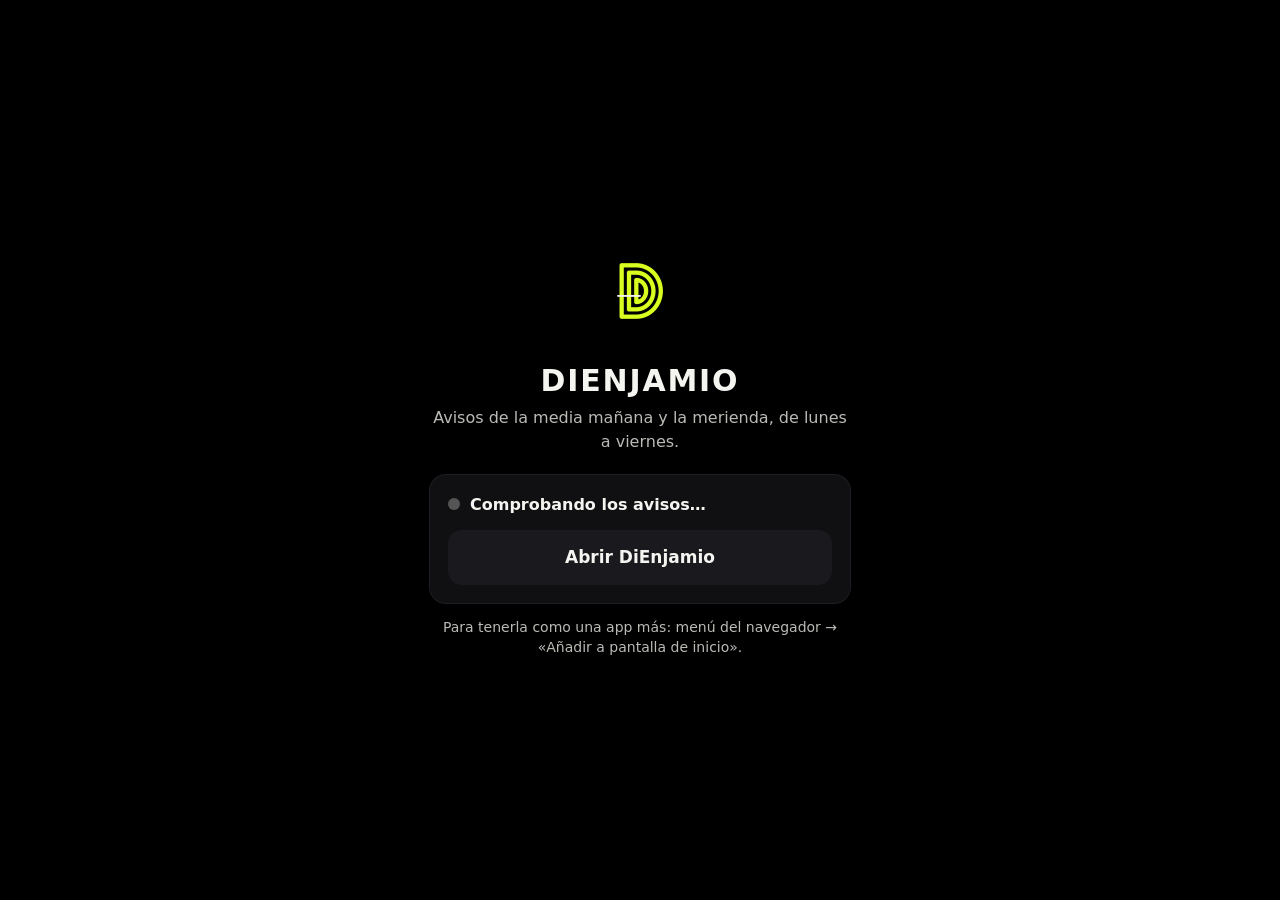
<file: index.html>
<!DOCTYPE html>
<html lang="es">
<head>
<meta charset="utf-8">
<meta name="viewport" content="width=device-width,initial-scale=1,viewport-fit=cover">
<title>DiEnjamio</title>
<meta name="theme-color" content="#000000">
<meta name="description" content="Avisos de DiEnjamio">
<link rel="manifest" href="manifest.webmanifest">
<link rel="icon" href="icon-192.png">
<link rel="apple-touch-icon" href="icon-192.png">
<style>
  :root{--bg:#000;--card:#101012;--paper:#1A1A1E;--ink:#F4F5F0;--ink2:#B9BBB5;--accent:#D7FF1F;--crit:#FF4D6D}
  *{box-sizing:border-box}
  body{margin:0;background:var(--bg);color:var(--ink);font:16px/1.45 system-ui,-apple-system,"Segoe UI",Roboto,sans-serif;min-height:100vh;display:flex;align-items:center;justify-content:center;padding:24px}
  main{width:100%;max-width:420px;text-align:center}
  .logo{width:96px;height:96px;border-radius:22px}
  h1{font-size:30px;letter-spacing:.06em;margin:14px 0 4px;text-transform:uppercase;font-weight:900}
  p{color:var(--ink2);margin:0}
  .card{background:var(--card);border-radius:16px;padding:18px;margin:22px 0 14px;box-shadow:0 0 0 1px #1E1E23;text-align:left}
  .estado{display:flex;gap:10px;align-items:center;font-weight:700}
  .dot{width:12px;height:12px;border-radius:50%;background:#555;flex:none}
  .ok .dot{background:var(--accent)}
  .mal .dot{background:var(--crit)}
  button,a.btn{display:block;width:100%;border:0;border-radius:14px;padding:15px 18px;font:inherit;font-weight:800;font-size:17px;cursor:pointer;text-decoration:none;text-align:center;margin-top:14px}
  .pri{background:var(--accent);color:#0B0B0B}
  .sec{background:var(--paper);color:var(--ink)}
  [hidden]{display:none!important}
  small{color:var(--ink2);display:block;font-size:14px}
</style>
</head>
<body>
<main>
  <img class="logo" src="icon-192.png" alt="">
  <h1>DiEnjamio</h1>
  <p>Avisos de la media mañana y la merienda, de lunes a viernes.</p>
  <div class="card">
    <div class="estado" id="estado"><span class="dot"></span><span id="estado-t">Comprobando los avisos…</span></div>
    <button class="pri" id="activar" type="button" hidden>Activar avisos</button>
    <a class="btn sec" id="abrir" href="https://claude.ai/artifact/LvGeruJa3M8ibwMCVNuSZZ">Abrir DiEnjamio</a>
  </div>
  <small>Para tenerla como una app más: menú del navegador → «Añadir a pantalla de inicio».</small>
</main>
<script src="https://cdn.onesignal.com/sdks/web/v16/OneSignalSDK.page.js" defer></script>
<script>
  const APP_URL = "https://claude.ai/artifact/LvGeruJa3M8ibwMCVNuSZZ";
  const $ = id => document.getElementById(id);
  function pinta(clase, txt) { $("estado").className = "estado " + clase; $("estado-t").textContent = txt; }
  window.OneSignalDeferred = window.OneSignalDeferred || [];
  OneSignalDeferred.push(async function (OneSignal) {
    try {
      await OneSignal.init({
        appId: "48dc2e1d-9d86-4cc9-9dbd-a47248b9b47f",
        serviceWorkerPath: "dienjamio/OneSignalSDKWorker.js",
        serviceWorkerParam: { scope: "/dienjamio/" }
      });
    } catch (e) { pinta("mal", "No se han podido preparar los avisos. Recarga la página."); return; }
    try { await OneSignal.login("diego"); } catch (e) {}
    const refresca = () => {
      if (!OneSignal.Notifications.isPushSupported()) { pinta("mal", "Este navegador no admite avisos. Ábrela en Chrome."); $("activar").hidden = true; return; }
      const permiso = OneSignal.Notifications.permission, dentro = OneSignal.User.PushSubscription.optedIn;
      if (permiso && dentro) { pinta("ok", "Avisos activados en este móvil"); $("activar").hidden = true; }
      else if (typeof Notification !== "undefined" && Notification.permission === "denied") { pinta("mal", "Los avisos están bloqueados: actívalos en los ajustes del navegador para esta página."); $("activar").hidden = true; }
      else { pinta("", "Avisos sin activar"); $("activar").hidden = false; }
    };
    $("activar").onclick = async () => {
      try {
        await OneSignal.Notifications.requestPermission();
        if (!OneSignal.User.PushSubscription.optedIn) await OneSignal.User.PushSubscription.optIn();
        await OneSignal.login("diego");
      } catch (e) {}
      setTimeout(refresca, 800);
    };
    OneSignal.Notifications.addEventListener("permissionChange", refresca);
    OneSignal.User.PushSubscription.addEventListener("change", refresca);
    refresca();
    // Abierta desde el icono de la pantalla de inicio, con los avisos ya activos: directa a la app
    if (new URLSearchParams(location.search).has("abrir") && OneSignal.Notifications.permission) {
      pinta("ok", "Abriendo DiEnjamio…");
      setTimeout(() => { location.href = APP_URL; }, 700);
    }
  });
</script>
</body>
</html>
</file>
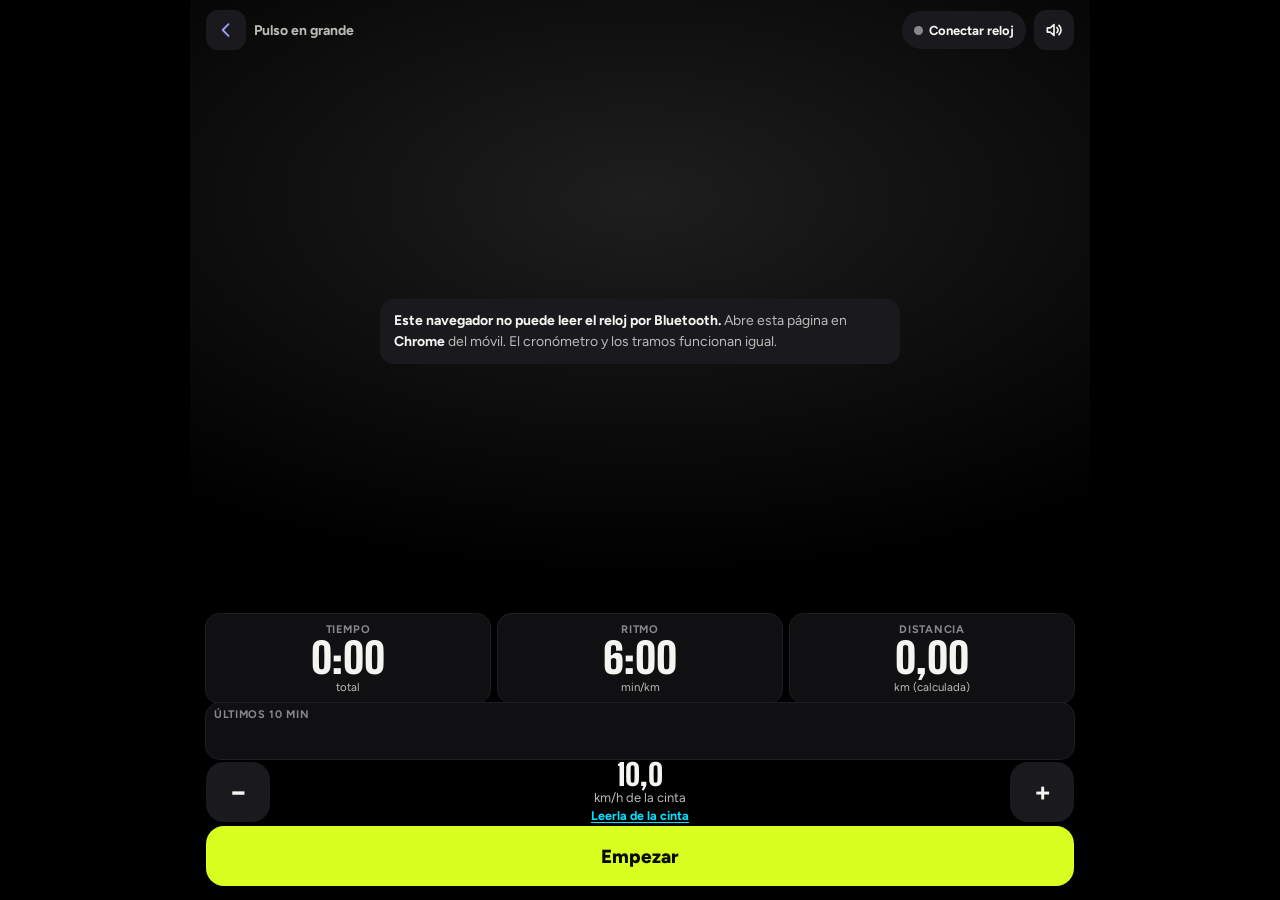
<file: pulso/index.html>
<!DOCTYPE html>
<html lang="es">
<head>
<meta charset="utf-8">
<meta name="viewport" content="width=device-width,initial-scale=1,viewport-fit=cover">
<title>Pulso en grande</title>
<meta name="theme-color" content="#000000">
<meta name="color-scheme" content="dark">
<meta name="description" content="El pulso del reloj, en grande en el móvil">
<link rel="icon" href="../icon-192.png">
<link rel="apple-touch-icon" href="../icon-192.png">
<link rel="preconnect" href="https://fonts.googleapis.com">
<link rel="preconnect" href="https://fonts.gstatic.com" crossorigin>
<link rel="stylesheet" href="https://fonts.googleapis.com/css2?family=Big+Shoulders+Display:wght@700;800;900&family=Figtree:wght@400;600;700;800&display=swap">
<style>
/* Pantalla de pulso para la cinta: el pulso del reloj (Garmin emitiendo por Bluetooth) a pantalla completa,
   con el tiempo, el ritmo de la cinta y, si viene de DiEnjamio, el tramo del entreno. No guarda nada fuera del móvil. */
:root{
  --bg:#000;--card:#101012;--paper:#1A1A1E;--line:#26262B;--ink:#F4F5F0;--ink-2:#B9BBB5;--muted:#86888C;
  --accent:#D7FF1F;--accent-ink:#0B0B0B;--series:#00E1FF;--warn:#FFB000;--crit:#FF4D6D;--rodaje:#3DFF8B;
  --z1:#8A8D93;--z2:#00E1FF;--z3:#3DFF8B;--z4:#FFB000;--z5:#FF2E63;
  --st:var(--muted);
  --fd:"Big Shoulders Display","Arial Narrow","Roboto Condensed",system-ui,sans-serif;
  --fb:"Figtree",system-ui,-apple-system,"Segoe UI",sans-serif;
  color-scheme:dark;
}
*{box-sizing:border-box}
html,body{margin:0;height:100%;background:var(--bg);color:var(--ink);font-family:var(--fb);-webkit-font-smoothing:antialiased;-webkit-tap-highlight-color:transparent;overscroll-behavior:none}
button{font:inherit;color:inherit}
#app{min-height:100%;min-height:100dvh;display:flex;flex-direction:column;padding:max(10px,env(safe-area-inset-top)) 16px max(14px,env(safe-area-inset-bottom));gap:10px;max-width:900px;margin:0 auto;
  background:radial-gradient(120% 60% at 50% 22%,color-mix(in srgb,var(--st) 22%,transparent),transparent 70%)}
.top{display:flex;align-items:center;gap:8px}
.top h1{flex:1;min-width:0;margin:0;font-size:14px;font-weight:700;color:var(--ink-2);white-space:nowrap;overflow:hidden;text-overflow:ellipsis}
.chip{display:inline-flex;align-items:center;gap:6px;border:0;border-radius:999px;padding:8px 12px;background:var(--paper);font-size:13px;font-weight:700;min-height:38px;cursor:pointer;white-space:nowrap}
.chip i{width:9px;height:9px;border-radius:50%;background:var(--muted);flex:none}
.chip.on i{background:var(--accent);box-shadow:0 0 0 3px rgba(215,255,31,.25)}
.chip.busca i{background:var(--warn);animation:lat 1s ease-in-out infinite}
.ib{border:0;background:var(--paper);width:40px;height:40px;border-radius:12px;display:inline-flex;align-items:center;justify-content:center;cursor:pointer;flex:none}
.ib svg{width:20px;height:20px}
@keyframes lat{50%{opacity:.3}}

/* El pulso */
.fc{display:flex;flex-direction:column;align-items:center;justify-content:center;text-align:center;flex:1 1 auto;padding:2px 0;position:relative;z-index:0}
.fc-n{font-family:var(--fd);font-weight:900;font-size:clamp(110px,min(50vw,27vh),300px);line-height:.86;letter-spacing:-.02em;font-variant-numeric:tabular-nums;color:var(--st);text-shadow:0 0 50px color-mix(in srgb,var(--st) 45%,transparent);transition:color .3s}
.fc-n.sin{color:var(--line);text-shadow:none}
.fc-u{font-family:var(--fd);font-weight:800;font-size:18px;letter-spacing:.14em;color:var(--ink-2);margin-top:2px}
.fc-e{margin-top:6px;font-family:var(--fd);font-weight:800;font-size:clamp(22px,7vw,32px);letter-spacing:.04em;text-transform:uppercase;color:var(--st)}
.fc-s{font-size:14px;color:var(--ink-2);margin-top:2px;min-height:20px}
.fc-x{display:flex;gap:16px;justify-content:center;margin-top:8px;font-size:13px;color:var(--muted);font-variant-numeric:tabular-nums}
.fc-x b{color:var(--ink-2)}
.aviso{background:var(--paper);border-radius:14px;padding:12px 14px;font-size:14px;line-height:1.45;color:var(--ink-2);text-align:left;max-width:520px}
.aviso b{color:var(--ink)}
.aviso ol{margin:6px 0 0;padding-left:20px}
.aviso li{margin:3px 0}

/* Datos */
.datos{display:grid;grid-template-columns:repeat(3,minmax(0,1fr));gap:8px}
.dato{background:var(--card);border-radius:14px;padding:9px 10px;text-align:center;min-width:0;box-shadow:0 0 0 1px #1E1E23}
.dato span{display:block;font-size:11px;font-weight:700;letter-spacing:.07em;text-transform:uppercase;color:var(--muted)}
.dato b{display:block;font-family:var(--fd);font-weight:900;font-size:clamp(26px,8.5vw,42px);line-height:1.05;font-variant-numeric:tabular-nums;white-space:nowrap}
.dato em{display:block;font-style:normal;font-size:11.5px;color:var(--ink-2);white-space:nowrap;overflow:hidden;text-overflow:ellipsis}

/* Tramo del entreno */
.tramo{background:var(--card);border-radius:16px;padding:10px 12px;box-shadow:inset 0 0 0 1.5px var(--tc,var(--line))}
.tr-h{display:flex;align-items:baseline;justify-content:space-between;gap:10px}
.tr-n{font-family:var(--fd);font-weight:800;font-size:22px;letter-spacing:.05em;text-transform:uppercase;color:var(--tc,var(--ink))}
.tr-t{font-family:var(--fd);font-weight:900;font-size:40px;line-height:1;font-variant-numeric:tabular-nums}
.tr-o{font-size:15px;font-weight:700;margin-top:2px}
.tr-b{height:6px;border-radius:999px;background:var(--line);overflow:hidden;margin-top:8px}.tr-b i{display:block;height:100%;background:var(--tc,var(--accent))}
.tr-s{font-size:12.5px;color:var(--muted);margin-top:6px}
.tr-s b{color:var(--ink-2)}

/* Gráfico */
.graf{position:relative;height:56px;background:var(--card);border-radius:14px;overflow:hidden;box-shadow:0 0 0 1px #1E1E23}
.graf canvas{display:block;width:100%;height:100%}
.graf span{position:absolute;left:8px;top:5px;font-size:11px;font-weight:700;color:var(--muted);letter-spacing:.06em;text-transform:uppercase}

/* Mandos */
.mandos{display:grid;grid-template-columns:64px 1fr 64px;gap:10px;align-items:center}
.sinreloj .fc-n,.sinreloj .fc-u,.sinreloj .fc-e,.sinreloj .fc-s,.sinreloj .fc-x{display:none}
.lk{border:0;background:none;padding:2px 4px;color:var(--series);font-size:12.5px;font-weight:700;text-decoration:underline;text-underline-offset:2px;cursor:pointer}
.lk.on{color:var(--accent);text-decoration:none}
.btn{border:0;border-radius:18px;min-height:60px;font-weight:800;font-size:19px;cursor:pointer;display:inline-flex;align-items:center;justify-content:center;gap:8px;background:var(--paper)}
.btn.pri{background:var(--accent);color:var(--accent-ink)}
.btn:disabled{opacity:.4;cursor:default}
.btn svg{width:26px;height:26px}
.vel{display:grid;grid-template-columns:64px 1fr 64px;gap:10px;align-items:center}
.vel .v{text-align:center;font-size:13px;color:var(--ink-2);line-height:1.25}
.vel .v b{display:block;font-family:var(--fd);font-weight:900;font-size:30px;color:var(--ink);line-height:1.05}
.btn.peq{font-size:30px;font-family:var(--fd)}
.mini{font-size:12.5px;color:var(--muted);text-align:center;margin:0}
.oculto{display:none!important}
#resumen{position:fixed;inset:0;z-index:5;background:var(--bg);overflow-y:auto;padding:max(14px,env(safe-area-inset-top)) 16px max(18px,env(safe-area-inset-bottom));display:flex;flex-direction:column;gap:12px;max-width:640px;margin:0 auto}
#resumen h2{font-family:var(--fd);font-weight:900;font-size:34px;text-transform:uppercase;letter-spacing:.02em;margin:4px 0 0;line-height:1}
#resumen .sub{color:var(--ink-2);font-size:14px;margin:0}
.rs-g{display:grid;grid-template-columns:1fr 1fr;gap:8px}
.rs-g .dato b{font-size:34px}
.rs-cal{background:color-mix(in srgb,var(--accent) 14%,var(--card));border-radius:14px;padding:12px 14px;font-size:14.5px;line-height:1.45;box-shadow:inset 0 0 0 1.5px var(--accent)}
.rs-cal b.n{font-family:var(--fd);font-weight:900;font-size:30px;color:var(--accent);display:block;line-height:1.1}
.rs-z{display:flex;flex-direction:column;gap:5px}
.rs-z div{display:grid;grid-template-columns:34px 1fr 58px;gap:8px;align-items:center;font-size:13px;font-variant-numeric:tabular-nums}
.rs-z i{display:block;height:10px;border-radius:999px;background:var(--zc)}
.rs-z span:last-child{text-align:right;color:var(--ink-2)}
.rs-a{display:grid;grid-template-columns:1fr 1fr;gap:10px;margin-top:auto}
.calle .datos{grid-template-columns:1fr}.calle .dato.cn,.calle #velBox{display:none}
:focus-visible{outline:3px solid var(--series);outline-offset:2px}

@media (orientation:landscape) and (max-height:560px){
  #app{display:grid;grid-template-columns:1.15fr 1fr;grid-template-rows:auto 1fr auto;column-gap:16px;row-gap:8px}
  .top{grid-column:1/-1}
  .fc{grid-row:2/4}
  .fc-n{font-size:clamp(120px,40vh,260px)}
  .der{display:flex;flex-direction:column;gap:6px;grid-row:2/4;justify-content:center}
  .graf{display:none}
  .dato{padding:5px 8px}.dato b{font-size:28px}.dato em{display:none}
  .tramo{padding:7px 10px}.tr-t{font-size:30px}.tr-n{font-size:18px}.tr-o{font-size:13.5px}.tr-s{margin-top:4px}
  .btn{min-height:48px}.vel .v b{font-size:24px}.vel,.mandos{grid-template-columns:52px 1fr 52px}
}
@media (prefers-reduced-motion:reduce){.chip.busca i{animation:none}.fc-n{transition:none}}
</style>
</head>
<body>
<div id="app">
  <header class="top">
    <a class="ib" id="volver" href="https://claude.ai/artifact/LvGeruJa3M8ibwMCVNuSZZ" aria-label="Volver a DiEnjamio"><svg viewBox="0 0 24 24" fill="none" stroke="currentColor" stroke-width="2.2" stroke-linecap="round" stroke-linejoin="round"><path d="M15 5l-7 7 7 7"/></svg></a>
    <h1 id="titulo">Pulso en grande</h1>
    <button class="chip" id="bt" type="button"><i></i><span>Conectar reloj</span></button>
    <button class="ib" id="voz" type="button" aria-label="Quitar la voz" aria-pressed="true"><svg viewBox="0 0 24 24" fill="none" stroke="currentColor" stroke-width="2" stroke-linecap="round" stroke-linejoin="round"><path d="M4 9.5h3.5L12 5.5v13l-4.5-4H4z"/><path class="ond" d="M15.5 9a4 4 0 0 1 0 6M18 6.5a7.5 7.5 0 0 1 0 11"/></svg></button>
  </header>

  <section class="fc sinreloj" id="fc" aria-live="off">
    <div class="fc-n sin" id="fcN" role="img" aria-label="Pulso: sin datos">—</div>
    <div class="fc-u">PPM</div>
    <div class="fc-e" id="fcE">&nbsp;</div>
    <div class="fc-s" id="fcS"></div>
    <div class="fc-x" id="fcX"></div>
    <div class="aviso oculto" id="ayuda"></div>
  </section>

  <div class="der">
    <div class="datos">
      <div class="dato"><span>Tiempo</span><b id="dT">0:00</b><em id="dT2">total</em></div>
      <div class="dato cn"><span>Ritmo</span><b id="dR">—</b><em>min/km</em></div>
      <div class="dato cn"><span>Distancia</span><b id="dD">0,00</b><em id="dD2">km (cinta)</em></div>
    </div>

    <section class="tramo oculto" id="tramo" aria-label="Tramo del entreno">
      <div class="tr-h"><span class="tr-n" id="trN"></span><span class="tr-t" id="trT"></span></div>
      <div class="tr-o" id="trO"></div>
      <div class="tr-b"><i id="trB"></i></div>
      <div class="tr-s" id="trS"></div>
    </section>

    <div class="graf"><span>Últimos 10 min</span><canvas id="graf" aria-hidden="true"></canvas></div>

    <div class="vel" id="velBox">
      <button class="btn peq" type="button" id="velMenos" aria-label="Bajar la velocidad 0,1">−</button>
      <div class="v"><b id="velV">10,0</b><span id="velL">km/h de la cinta</span><br><button class="lk" type="button" id="cinta">Leerla de la cinta</button></div>
      <button class="btn peq" type="button" id="velMas" aria-label="Subir la velocidad 0,1">+</button>
    </div>

    <div class="mandos">
      <button class="btn" type="button" id="ant" aria-label="Tramo anterior"><svg viewBox="0 0 24 24" fill="none" stroke="currentColor" stroke-width="2.4" stroke-linecap="round" stroke-linejoin="round"><path d="M15 5l-7 7 7 7"/></svg></button>
      <button class="btn pri" type="button" id="play">Empezar</button>
      <button class="btn" type="button" id="fin">Terminar</button>
      <button class="btn" type="button" id="sig" aria-label="Siguiente tramo"><svg viewBox="0 0 24 24" fill="none" stroke="currentColor" stroke-width="2.4" stroke-linecap="round" stroke-linejoin="round"><path d="M9 5l7 7-7 7"/></svg></button>
    </div>
  </div>
</div>
<script>
"use strict";
/* ---------- Datos que manda DiEnjamio en el enlace (después de #, no salen del móvil) ---------- */
const $=id=>document.getElementById(id);
const pad=n=>String(n).padStart(2,"0");
const reloj=s=>{s=Math.max(0,Math.round(s));const h=Math.floor(s/3600),m=Math.floor(s%3600/60),x=s%60;return h?`${h}:${pad(m)}:${pad(x)}`:`${m}:${pad(x)}`;};
const coma=(n,d)=>Number(n).toFixed(d).replace(".",",");
const TIPO={warmup:"Calentamiento",interval:"Serie",recovery:"Recuperación",rest:"Descanso",cooldown:"Vuelta a la calma"};
const TCOL={warmup:"var(--rodaje)",interval:"var(--accent)",recovery:"var(--series)",rest:"var(--series)",cooldown:"var(--rodaje)"};
function leeEnlace(){
  const q=new URLSearchParams(location.hash.slice(1));let d=null;
  const raw=q.get("d");
  if(raw){try{const b=atob(raw.replace(/-/g,"+").replace(/_/g,"/"));d=JSON.parse(decodeURIComponent(escape(b)));}catch(e){d=null;}}
  const fm=Number(q.get("fm"))||Number(d&&d.fm)||210;
  const pasos=(d&&Array.isArray(d.p)?d.p:[]).map(x=>({tipo:x[0]||"interval",seg:Number(x[1])||0,m:Number(x[2])||0,vel:Number(x[3])||null,ritmo:x[4]||null,fc:x[5]||null,nota:x[6]||"",rep:x[7]||null,reps:x[8]||null})).slice(0,200);
  return {titulo:(d&&d.t)||"Pulso en grande",cinta:d?!!d.c:true,fm:fm>=150&&fm<=230?fm:210,pasos};
}
const E=leeEnlace();
const rangoFc=r=>{const m=String(r||"").match(/(\d{2,3})\D+(\d{2,3})/);return m?[+m[1],+m[2]]:null;};
const nombrePaso=p=>p.tipo==="interval"?(p.reps?`Serie ${p.rep} de ${p.reps}`:"Serie"):(TIPO[p.tipo]||"Tramo")+(p.tipo==="recovery"&&p.reps?` ${p.rep} de ${p.reps}`:"");

/* ---------- Estado ---------- */
const S={fc:null,fcT:0,hist:[],max:0,suma:0,n:0,
  corre:false,acum:0,t0:0,i:0,tAcum:0,tT0:0,
  vel:10,velReal:null,velRealT:0,dist:0,distReal:null,distReal0:null,ultT:0,
  dev:null,devC:null,buscando:false,voz:true,avis:{},zon:{},conObj:0,enObj:0,sobreObj:0,ultFc:0};
try{S.voz=localStorage.getItem("pulso.voz")!=="0";const v=Number(localStorage.getItem("pulso.vel"));if(v>=3&&v<=20)S.vel=v;}catch(e){}
const P=E.pasos,conPlan=P.length>0;
if(conPlan&&P[0].vel)S.vel=P[0].vel;
$("titulo").textContent=E.titulo;if(!E.cinta)$("app").classList.add("calle");document.title=E.titulo+" · pulso";

/* ---------- Zonas y color del pulso ---------- */
const ZON=[[.5,"Z1","Recuperación","var(--z1)"],[.6,"Z2","Rodaje suave","var(--z2)"],[.7,"Z3","Tempo","var(--z3)"],[.8,"Z4","Umbral","var(--z4)"],[.9,"Z5","Máximo","var(--z5)"]];
function zona(fc){let z=ZON[0];for(const x of ZON)if(fc>=E.fm*x[0])z=x;return z;}
function pasoAct(){return conPlan&&S.i<P.length?P[S.i]:null;}
function estado(fc){
  const p=pasoAct(),r=p?rangoFc(p.fc):null;
  if(fc==null)return {col:"var(--muted)",txt:"",sub:""};
  if(r){
    if(fc>r[1])return {col:"var(--crit)",txt:"Baja: te pasas",sub:`Objetivo ${r[0]}–${r[1]} · ${fc-r[1]} por encima`};
    if(fc>=r[1]-3)return {col:"var(--warn)",txt:"Arriba del todo",sub:`Objetivo ${r[0]}–${r[1]}`};
    if(fc>=r[0])return {col:"var(--accent)",txt:"Bien",sub:`Objetivo ${r[0]}–${r[1]}`};
    return {col:"var(--series)",txt:"Por debajo",sub:`Objetivo ${r[0]}–${r[1]}`};
  }
  const z=zona(fc);return {col:z[3],txt:`${z[1]} · ${z[2]}`,sub:`${Math.round(fc/E.fm*100)} % de tu máximo (${E.fm})`};
}

/* ---------- Bluetooth: pulso del reloj ---------- */
const BT_OK=!!(navigator.bluetooth&&navigator.bluetooth.requestDevice);
function ayuda(html){const a=$("ayuda");if(html){a.innerHTML=html;a.classList.remove("oculto");}else{a.classList.add("oculto");a.innerHTML="";}}
function pintaBt(){
  const b=$("bt"),on=!!(S.dev&&S.dev.gatt&&S.dev.gatt.connected&&S.fc!=null);
  b.classList.toggle("on",on);b.classList.toggle("busca",S.buscando&&!on);
  b.querySelector("span").textContent=on?(S.dev.name||"Reloj"):S.buscando?"Conectando…":S.dev?"Reconectar":"Conectar reloj";
}
const AYUDA_RELOJ=`<b>Primero, en el reloj</b> (con la actividad de cinta ya empezada o antes de empezar):<ol><li>Mantén pulsado el botón de la izquierda del medio (MENU) o abre los controles.</li><li>Toca <b>Emitir frecuencia cardiaca</b> (en algunos modelos: Sensores → Frecuencia cardiaca → Emitir FC).</li><li>Aquí, toca <b>Conectar reloj</b> y elige tu Forerunner en la lista.</li></ol>Si no sale en la lista, apaga y enciende el Bluetooth del móvil y vuelve a probar.`;
async function conecta(){
  if(!BT_OK){ayuda(`<b>Este navegador no puede leer el reloj.</b> Abre esta página en <b>Chrome</b> del móvil (no dentro de otra app). En iPhone no funciona.`);return;}
  try{
    S.buscando=true;pintaBt();
    const dev=await navigator.bluetooth.requestDevice({filters:[{services:["heart_rate"]}],optionalServices:["battery_service"]});
    S.dev=dev;$("fc").classList.remove("sinreloj");dev.addEventListener("gattserverdisconnected",()=>{S.fc=null;pinta();pintaBt();reconecta();});
    await engancha();
    ayuda("");
  }catch(e){
    S.buscando=false;pintaBt();
    if(e&&e.name==="NotFoundError")ayuda(AYUDA_RELOJ);
    else if(e&&e.name==="SecurityError")ayuda("<b>Aquí no deja usar el Bluetooth.</b> Abre la página directamente en Chrome.");
    else ayuda(`No he podido conectar con el reloj (${(e&&e.message)||"error"}). Comprueba que está emitiendo el pulso y vuelve a tocar <b>Conectar reloj</b>.`);
  }
}
async function engancha(){
  S.buscando=true;pintaBt();
  const srv=await S.dev.gatt.connect();
  const ch=await (await srv.getPrimaryService("heart_rate")).getCharacteristic("heart_rate_measurement");
  ch.addEventListener("characteristicvaluechanged",e=>{const v=e.target.value,f=v.getUint8(0),fc=f&1?v.getUint16(1,true):v.getUint8(1);if(fc>25&&fc<240)nuevoPulso(fc);});
  await ch.startNotifications();
  S.buscando=false;pintaBt();vibra(30);
}
let reTimer=0,reN=0;
function reconecta(){
  clearTimeout(reTimer);if(!S.dev)return;
  if(reN>40){S.buscando=false;pintaBt();ayuda("Se ha perdido el reloj. Comprueba que sigue emitiendo el pulso y toca <b>Reconectar</b>.");return;}
  S.buscando=true;pintaBt();
  reTimer=setTimeout(async()=>{reN++;try{await engancha();reN=0;ayuda("");}catch(e){reconecta();}},Math.min(8000,1000+reN*500));
}
function nuevoPulso(fc){
  {const ahora0=performance.now(),dt=S.ultFc?(ahora0-S.ultFc)/1000:0;S.ultFc=ahora0;
   if(S.corre&&dt>0&&dt<5){const z=zona(fc)[1];S.zon[z]=(S.zon[z]||0)+dt;const pp=pasoAct(),r=pp?rangoFc(pp.fc):null;if(r){S.conObj+=dt;if(fc>=r[0]&&fc<=r[1])S.enObj+=dt;else if(fc>r[1])S.sobreObj+=dt;}}}
  const ahora=performance.now();S.fc=fc;S.fcT=ahora;
  const t=Date.now();S.hist.push([t,fc]);while(S.hist.length&&S.hist[0][0]<t-600000)S.hist.shift();
  if(S.corre){S.max=Math.max(S.max,fc);S.suma+=fc;S.n++;}
  pintaFc();
}
$("bt").addEventListener("click",()=>{if(S.dev&&!S.dev.gatt.connected){reN=0;engancha().catch(()=>reconecta());}else if(!S.dev||!S.dev.gatt.connected)conecta();});

/* ---------- Bluetooth: velocidad de la cinta (FTMS) o de un podómetro (RSC), opcional ---------- */
async function conectaCinta(){
  if(!BT_OK){ayuda("Este navegador no puede usar el Bluetooth: ábrela en Chrome.");return;}
  const b=$("cinta");
  try{
    b.classList.add("busca");
    const dev=await navigator.bluetooth.requestDevice({filters:[{services:["fitness_machine"]},{services:["running_speed_and_cadence"]}]});
    const srv=await dev.gatt.connect();let ch=null,tipo="";
    try{ch=await (await srv.getPrimaryService("fitness_machine")).getCharacteristic("treadmill_data");tipo="ftms";}catch(e){}
    if(!ch){ch=await (await srv.getPrimaryService("running_speed_and_cadence")).getCharacteristic("rsc_measurement");tipo="rsc";}
    ch.addEventListener("characteristicvaluechanged",e=>{const v=e.target.value;try{
      if(tipo==="ftms"){const fl=v.getUint16(0,true);let o=2;if(!(fl&1)){S.velReal=v.getUint16(o,true)/100;o+=2;}if(fl&2)o+=2;if(fl&4){const d=v.getUint16(o,true)+(v.getUint8(o+2)<<16);if(S.distReal0==null)S.distReal0=d;S.distReal=(d-S.distReal0)/1000;}}
      else{const fl=v.getUint8(0);S.velReal=v.getUint16(1,true)/256*3.6;let o=4;if(fl&1)o+=2;if(fl&2){const d=v.getUint32(o,true)/10;if(S.distReal0==null)S.distReal0=d;S.distReal=(d-S.distReal0)/1000;}}
      S.velRealT=performance.now();}catch(er){}});
    await ch.startNotifications();
    dev.addEventListener("gattserverdisconnected",()=>{S.velReal=null;b.classList.remove("on");b.textContent="Leerla de la cinta";});
    b.classList.remove("busca");b.classList.add("on");b.textContent="Leyendo: "+(dev.name||"la cinta");
  }catch(e){b.classList.remove("busca");if(e&&e.name!=="NotFoundError")ayuda("No he podido conectar con la cinta. No pasa nada: pon la velocidad a mano con − y +.");}
}
$("cinta").addEventListener("click",conectaCinta);

/* ---------- Cronómetro y tramos ---------- */
const tTramo=()=>S.acum+(S.corre?(performance.now()-S.t0)/1000:0);
const tTotal=()=>S.tAcum+(S.corre?(performance.now()-S.tT0)/1000:0);
let ctx=null;
function pita(f,ms){try{const A=window.AudioContext||window.webkitAudioContext;if(!A)return;ctx=ctx||new A();const o=ctx.createOscillator(),g=ctx.createGain();o.frequency.value=f||880;g.gain.value=.2;o.connect(g);g.connect(ctx.destination);o.start();o.stop(ctx.currentTime+(ms||150)/1000);}catch(e){}}
function vibra(p){try{navigator.vibrate&&navigator.vibrate(p);}catch(e){}}
function habla(t){try{if(!S.voz||!window.speechSynthesis)return;speechSynthesis.cancel();const u=new SpeechSynthesisUtterance(t);u.lang="es-ES";u.rate=1.05;const v=speechSynthesis.getVoices().find(x=>/^es[-_]ES/i.test(x.lang))||speechSynthesis.getVoices().find(x=>/^es/i.test(x.lang));if(v)u.voice=v;speechSynthesis.speak(u);}catch(e){}}
function objetivoTxt(p){
  const a=[];if(p.vel)a.push(coma(p.vel,1)+" km/h");else if(p.ritmo)a.push(String(p.ritmo).replace("-","–")+" /km");
  const r=rangoFc(p.fc);if(r)a.push(`pulso ${r[0]}–${r[1]}`);
  if(!a.length&&p.nota)a.push(p.nota);
  return a.join(" · ");
}
function fraseVoz(p){
  const d=p.seg?(p.seg>=60?`${Math.floor(p.seg/60)} minuto${Math.floor(p.seg/60)===1?"":"s"}`:p.seg+" segundos"):"";
  const r=rangoFc(p.fc);
  return `${nombrePaso(p)}. ${d}${p.vel?", a "+String(p.vel).replace(".",",")+" kilómetros por hora":""}${r?", pulso entre "+r[0]+" y "+r[1]:""}.`;
}
function ir(i){
  if(!conPlan)return;
  S.i=Math.max(0,Math.min(P.length,i));S.acum=0;S.t0=performance.now();S.avis={};
  if(S.i>=P.length){S.corre=false;S.tAcum=tTotal();vibra([300,120,300,120,300]);pita(1320,400);habla("Entreno terminado. Buen trabajo.");}
  else{const p=P[S.i];if(p.vel){S.vel=p.vel;guardaVel();}vibra([220,90,220]);pita(p.tipo==="interval"?1320:880,260);setTimeout(()=>habla(fraseVoz(p)),300);}
  pinta();
}
function playPausa(){
  if(conPlan&&S.i>=P.length)return;
  const ahora=performance.now();
  if(S.corre){S.acum=tTramo();S.tAcum=tTotal();S.corre=false;}
  else{S.t0=ahora;S.tT0=ahora;S.corre=true;S.ultT=ahora;pita(660,80);if(conPlan&&S.acum<1)habla(fraseVoz(P[S.i]));pideLuz();}
  pinta();
}
$("play").addEventListener("click",playPausa);
$("ant").addEventListener("click",()=>ir(S.i-1));
$("sig").addEventListener("click",()=>ir(S.i+1));
function guardaVel(){try{localStorage.setItem("pulso.vel",String(S.vel));}catch(e){}}
function cambiaVel(d){S.vel=Math.max(3,Math.min(20,Math.round((S.vel+d)*10)/10));guardaVel();vibra(10);pinta();}
let rep=0;
[["velMenos",-.1],["velMas",.1]].forEach(([id,d])=>{const b=$(id);
  b.addEventListener("click",()=>cambiaVel(d));
  b.addEventListener("pointerdown",()=>{clearInterval(rep);rep=setTimeout(()=>{rep=setInterval(()=>cambiaVel(d),140);},450);});
  ["pointerup","pointerleave","pointercancel"].forEach(ev=>b.addEventListener(ev,()=>{clearTimeout(rep);clearInterval(rep);}));});
$("voz").addEventListener("click",()=>{S.voz=!S.voz;try{localStorage.setItem("pulso.voz",S.voz?"1":"0");}catch(e){}if(!S.voz)try{speechSynthesis.cancel();}catch(e){}else habla("Voz activada");pintaVoz();});
function pintaVoz(){const b=$("voz");b.setAttribute("aria-pressed",String(S.voz));b.setAttribute("aria-label",S.voz?"Quitar la voz":"Poner la voz");b.querySelector(".ond").style.opacity=S.voz?1:.15;}

/* ---------- Pantalla siempre encendida ---------- */
let WL=null;
async function pideLuz(){try{if(navigator.wakeLock&&!WL){WL=await navigator.wakeLock.request("screen");WL.addEventListener("release",()=>{WL=null;});}}catch(e){WL=null;}}
document.addEventListener("visibilitychange",()=>{if(document.visibilityState==="visible")pideLuz();});
document.addEventListener("click",()=>pideLuz(),{once:true});

/* ---------- Pintar ---------- */
const velAct=()=>S.velReal!=null&&performance.now()-S.velRealT<5000?S.velReal:S.vel;
function pintaFc(){
  const viejo=S.fc!=null&&performance.now()-S.fcT>6000,fc=viejo?null:S.fc,e=estado(fc);
  document.documentElement.style.setProperty("--st",e.col);
  const n=$("fcN");n.textContent=fc==null?"—":String(fc);n.classList.toggle("sin",fc==null);
  n.setAttribute("aria-label",fc==null?"Pulso: sin datos":`Pulso ${fc} pulsaciones por minuto`);
  $("fcE").textContent=fc==null?(S.dev?(viejo?"Sin señal del reloj":"Esperando el pulso…"):" "):e.txt;
  $("fcS").textContent=fc==null?"":e.sub;
  $("fcX").innerHTML=S.n?`<span>Media <b>${Math.round(S.suma/S.n)}</b></span><span>Máximo <b>${S.max}</b></span>`:"";
  if(fc!=null){const p=pasoAct(),r=p?rangoFc(p.fc):null;if(S.corre&&r&&fc>r[1]+2){const k=Math.floor(Date.now()/20000);if(!S.avis["alto"+k]){S.avis["alto"+k]=1;vibra([120,80,120]);pita(440,200);}}}
  pintaBt();
}
function pinta(){
  pintaFc();
  const tt=tTotal(),v=velAct();
  $("dT").textContent=reloj(tt);
  $("dR").textContent=v>0?reloj(3600/v):"—";
  const dist=S.distReal!=null?S.distReal:S.dist;
  $("dD").textContent=coma(dist,2);$("dD2").textContent=S.distReal!=null?"km (de la cinta)":"km (calculada)";
  $("velV").textContent=coma(v,1);
  $("velL").textContent=S.velReal!=null&&performance.now()-S.velRealT<5000?"km/h, leída de la cinta":"km/h de la cinta";
  $("velMenos").disabled=$("velMas").disabled=S.velReal!=null&&performance.now()-S.velRealT<5000;
  const p=pasoAct(),fin=conPlan&&S.i>=P.length;
  $("tramo").classList.toggle("oculto",!conPlan);$("ant").classList.toggle("oculto",!conPlan);$("sig").classList.toggle("oculto",!conPlan);
  const parado=fin||(!S.corre&&tt>0);
  $("fin").classList.toggle("oculto",!parado);$("play").classList.toggle("oculto",fin);
  if(parado){$("ant").classList.add("oculto");$("sig").classList.add("oculto");}
  document.querySelector(".mandos").style.gridTemplateColumns=fin?"1fr":parado?"1fr 1fr":conPlan?"64px 1fr 64px":"1fr";
  $("play").textContent=S.corre?"Pausa":(tt>0?"Seguir":"Empezar");
  if(conPlan){
    const tr=$("tramo");
    if(fin){tr.style.setProperty("--tc","var(--accent)");$("trN").textContent="¡Hecho!";$("trT").textContent=reloj(tt);$("trO").textContent="Para el reloj y guarda la actividad.";$("trB").style.width="100%";$("trS").textContent="";}
    else{
      const t=tTramo(),rest=p.seg?Math.max(0,p.seg-t):null,sig=P[S.i+1];
      tr.style.setProperty("--tc",TCOL[p.tipo]||"var(--accent)");
      $("trN").textContent=nombrePaso(p);
      $("trT").textContent=p.seg?reloj(rest):p.m?coma(p.m/1000,2)+" km":reloj(t);
      $("trO").textContent=objetivoTxt(p)||" ";
      $("trB").style.width=(p.seg?Math.min(100,t/p.seg*100):0)+"%";
      $("trS").innerHTML=sig?`Después: <b>${nombrePaso(sig)}</b>${objetivoTxt(sig)?" · "+objetivoTxt(sig):""}${sig.seg?" · "+reloj(sig.seg):""}`:"Es el último tramo";
    }
  }
}
function grafico(){
  const cv=$("graf"),r=cv.getBoundingClientRect(),dpr=Math.min(2,window.devicePixelRatio||1);
  if(!r.width)return;
  if(cv.width!==Math.round(r.width*dpr)){cv.width=Math.round(r.width*dpr);cv.height=Math.round(r.height*dpr);}
  const c=cv.getContext("2d"),W=cv.width,H=cv.height;c.clearRect(0,0,W,H);
  const now=Date.now(),t0=now-600000,pts=S.hist;
  const p=pasoAct(),rg=p?rangoFc(p.fc):null;
  let lo=Math.min(100,...pts.map(x=>x[1]),rg?rg[0]:999)-5,hi=Math.max(150,...pts.map(x=>x[1]),rg?rg[1]:0)+5;
  const X=t=>(t-t0)/600000*W,Y=v=>H-(v-lo)/(hi-lo)*(H-6*dpr)-3*dpr;
  if(rg){c.fillStyle="rgba(215,255,31,.12)";c.fillRect(0,Y(rg[1]),W,Y(rg[0])-Y(rg[1]));}
  if(pts.length>1){c.beginPath();pts.forEach((q,i)=>{const x=X(q[0]),y=Y(q[1]);i?c.lineTo(x,y):c.moveTo(x,y);});
    c.strokeStyle=getComputedStyle($("fcN")).color||"#D7FF1F";c.lineWidth=2.5*dpr;c.lineJoin="round";c.stroke();}
}
/* Bucle: cronómetro, cuenta atrás, distancia */
setInterval(()=>{
  const ahora=performance.now();
  if(S.corre){
    const dt=(ahora-S.ultT)/1000;S.ultT=ahora;if(dt>0&&dt<5)S.dist+=velAct()*dt/3600;
    const p=pasoAct();
    if(p&&p.seg){const r=p.seg-tTramo();[3,2,1].forEach(k=>{if(r<=k&&r>k-1&&!S.avis["c"+k]){S.avis["c"+k]=1;pita(660,90);vibra(60);}});if(r<=0){ir(S.i+1);return;}}
  }else S.ultT=ahora;
  pinta();
},250);
setInterval(grafico,1000);
/* Truco para probar sin reloj: añade &demo=1 al enlace */
if(/(^|[#&])demo=1/.test(location.hash)){$("fc").classList.remove("sinreloj");ayuda("");S.dev={name:"Demo",gatt:{connected:true}};let f=128;setInterval(()=>{f=Math.max(95,Math.min(195,f+Math.round(Math.random()*6-2.4)));nuevoPulso(f);},1000);}

/* ---------- Resumen al terminar (se queda en el móvil; lo de verdad lo guarda el reloj) ---------- */
function resumen(){
  const tt=tTotal(),dist=S.distReal!=null?S.distReal:S.dist,cal=E.cinta&&dist>=0.2;
  const tot=Object.values(S.zon).reduce((a,b)=>a+b,0);
  const r=document.createElement("section");r.id="resumen";r.setAttribute("role","dialog");r.setAttribute("aria-label","Resumen");
  const mm=s=>reloj(s);
  r.innerHTML=`<h2>Resumen</h2><p class="sub">${E.titulo} · ${new Date().toLocaleDateString("es-ES",{weekday:"long",day:"numeric",month:"long"})}</p>
  <div class="rs-g">
   <div class="dato"><span>Tiempo</span><b>${mm(tt)}</b></div>
   ${E.cinta?`<div class="dato"><span>Distancia</span><b>${coma(dist,2)}</b><em>km ${S.distReal!=null?"de la cinta":"con tus velocidades"}</em></div>`:""}
   ${E.cinta&&dist>0.05?`<div class="dato"><span>Ritmo medio</span><b>${reloj(tt/dist)}</b><em>min/km</em></div>`:""}
   <div class="dato"><span>Pulso medio</span><b>${S.n?Math.round(S.suma/S.n):"—"}</b><em>máximo ${S.max||"—"}</em></div>
  </div>
  ${cal?`<div class="rs-cal">Al guardar en el reloj, elige <b>«Calibrar y guardar»</b> y pon la distancia de la cinta:<b class="n">${coma(dist,2)} km</b>Así el ritmo de la actividad en Garmin sale bien y el reloj afina sus próximas carreras en cinta.</div>`:""}
  ${S.conObj>30?`<div class="dato" style="text-align:left"><span>En el pulso que tocaba</span><b>${Math.round(S.enObj/S.conObj*100)} %</b><em>${S.sobreObj>30?"por encima: "+mm(S.sobreObj):"casi nada por encima"}</em></div>`:""}
  ${tot>30?`<div class="rs-z">${ZON.map(z=>{const v=S.zon[z[1]]||0;return `<div><b>${z[1]}</b><i style="--zc:${z[3]};width:${Math.max(2,v/tot*100)}%"></i><span>${mm(v)}</span></div>`;}).join("")}</div>`:""}
  <p class="sub">Esto no se guarda: lo bueno queda en el reloj y la app lo coge de Garmin al sincronizar.</p>
  <div class="rs-a"><button class="btn" type="button" id="rsV">Volver</button><button class="btn pri" type="button" id="rsN">Nueva sesión</button></div>`;
  document.body.append(r);
  $("rsV").onclick=()=>r.remove();
  $("rsN").onclick=()=>{r.remove();Object.assign(S,{corre:false,acum:0,tAcum:0,i:0,dist:0,distReal0:S.distReal!=null?null:S.distReal0,distReal:null,max:0,suma:0,n:0,zon:{},conObj:0,enObj:0,sobreObj:0,avis:{}});if(conPlan&&P[0].vel)S.vel=P[0].vel;pinta();};
}
$("fin").addEventListener("click",()=>{if(S.corre)playPausa();resumen();vibra(30);});
/* Primera pintada */
pintaVoz();
if(!BT_OK)ayuda(`<b>Este navegador no puede leer el reloj por Bluetooth.</b> Abre esta página en <b>Chrome</b> del móvil. El cronómetro y los tramos funcionan igual.`);
else ayuda(AYUDA_RELOJ);
pinta();grafico();
window.addEventListener("resize",grafico);
</script>
</body>
</html>
</file>
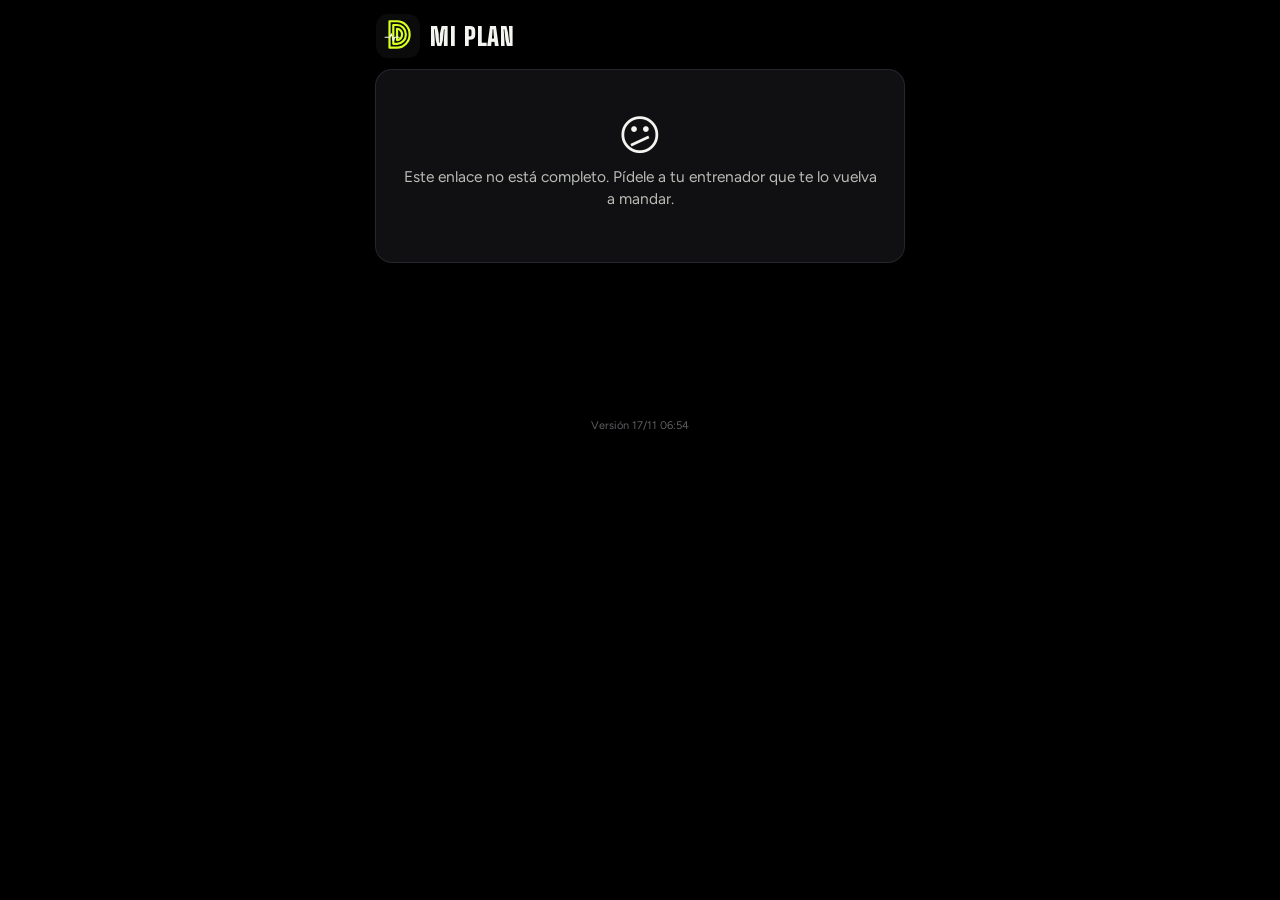
<file: entrenador/ver.html>
<!DOCTYPE html>
<html lang="es">
<head>
<meta charset="utf-8">
<meta name="viewport" content="width=device-width,initial-scale=1,viewport-fit=cover">
<title>Mi plan</title>
<meta name="robots" content="noindex">
<meta name="description" content="Tus entrenos y tu menú de la semana.">
<meta name="theme-color" content="#000000">
<link rel="icon" href="img/logo.svg" type="image/svg+xml">
<link rel="apple-touch-icon" href="img/icon-192.png">
<link rel="preconnect" href="https://fonts.googleapis.com">
<link rel="preconnect" href="https://fonts.gstatic.com" crossorigin>
<link rel="stylesheet" href="https://fonts.googleapis.com/css2?family=Big+Shoulders+Display:wght@700;800;900&family=Figtree:wght@400;500;600;700;800&display=swap">
<link rel="stylesheet" href="styles.css?v=202611170654">
</head>
<body class="deportista">
<header class="top">
  <div class="marca"><img class="logo-img" src="img/logo.svg" alt="" width="44" height="44"><div><h1 id="nombre">Mi plan</h1><p id="objetivo"></p></div></div>
</header>
<main class="contenido estrecho" id="main">
  <p class="cargando">Cargando tu plan…</p>
</main>
<nav class="barra-inf" id="barra" hidden>
  <button data-v="hoy" aria-current="page"><span class="ic"><svg viewBox="0 0 24 24" fill="none" stroke="currentColor" stroke-width="2" stroke-linecap="round" stroke-linejoin="round"><circle cx="12" cy="12" r="9"/><circle cx="12" cy="12" r="4"/></svg></span>Hoy</button>
  <button data-v="semana"><span class="ic"><svg viewBox="0 0 24 24" fill="none" stroke="currentColor" stroke-width="2" stroke-linecap="round" stroke-linejoin="round"><rect x="3" y="5" width="18" height="16" rx="3"/><path d="M3 10h18M8 3v4M16 3v4"/></svg></span>Semana</button>
  <button class="tab-cta" data-cta aria-label="Registrar lo de hoy"><span class="cta-c"><span class="ic"><svg viewBox="0 0 24 24" fill="none" stroke="currentColor" stroke-width="2" stroke-linecap="round" stroke-linejoin="round"><path d="M12 5v14M5 12h14"/></svg></span></span></button>
  <button data-v="mes"><span class="ic"><svg viewBox="0 0 24 24" fill="none" stroke="currentColor" stroke-width="2" stroke-linecap="round" stroke-linejoin="round"><rect x="3" y="5" width="18" height="16" rx="3"/><path d="M3 10h18M8 14h2M12 14h2M16 14h2M8 18h2M12 18h2"/></svg></span>Mes</button>
  <button data-v="mas"><span class="ic"><svg viewBox="0 0 24 24" fill="none" stroke="currentColor" stroke-width="2" stroke-linecap="round" stroke-linejoin="round"><circle cx="5" cy="12" r="1.6"/><circle cx="12" cy="12" r="1.6"/><circle cx="19" cy="12" r="1.6"/></svg></span>Más</button>
</nav>

<!-- Registrar un entreno -->
<dialog id="dlg-reg" class="hoja">
  <form method="dialog" id="f-reg">
    <h3>Registrar entreno</h3>
    <p class="small" id="reg-t"></p>
    <div class="checks opciones">
      <label class="chip"><input type="radio" name="hecho" value="si"> ✅ Hecho</label>
      <label class="chip"><input type="radio" name="hecho" value="parcial"> ◐ A medias</label>
      <label class="chip"><input type="radio" name="hecho" value="no"> ✖ No pude</label>
    </div>
    <div class="g2">
      <label>Esfuerzo (1 fácil · 10 a tope) <select name="rpe"><option value="">—</option><option>1</option><option>2</option><option>3</option><option>4</option><option>5</option><option>6</option><option>7</option><option>8</option><option>9</option><option>10</option></select></label>
      <label>Kilómetros <input name="km" inputmode="decimal" placeholder="opcional"></label>
      <label>Tiempo <input name="tiempo" placeholder="opcional, ej. 45:20"></label>
      <label>Pulso medio <input name="fc" inputmode="numeric" placeholder="opcional"></label>
    </div>
    <label>¿Cómo te has sentido? <textarea name="texto" rows="2" placeholder="Piernas, sensaciones, lo que quieras contar…"></textarea></label>
    <div class="foto-reg">
      <label class="btn sec mini">⌚ Subir la actividad (.fit, .gpx, .tcx) <input type="file" id="reg-act-in" hidden></label>
      <div class="small" id="reg-act"></div>
      <label class="btn sec mini">📷 Añadir capturas (Strava, reloj…) <input type="file" id="reg-foto-in" accept="image/*" multiple hidden></label>
      <span class="small muted">Hasta 8 fotos</span>
      <div id="reg-fotos" class="fotos-ed"></div>
    </div>
    <div class="acciones fila"><span class="sp"></span><button value="cancelar" class="btn sec mini" formnovalidate>Cancelar</button><button value="guardar" class="btn pri mini">Guardar</button></div>
  </form>
</dialog>

<!-- Valorar la semana -->
<dialog id="dlg-val" class="hoja">
  <form method="dialog" id="f-val">
    <h3>¿Cómo ha ido la semana?</h3>
    <div class="checks opciones">
      <label class="chip"><input type="radio" name="sensacion" value="muy_facil"> 😴 Muy fácil</label>
      <label class="chip"><input type="radio" name="sensacion" value="facil"> 🙂 Fácil</label>
      <label class="chip"><input type="radio" name="sensacion" value="bien"> 💪 Bien</label>
      <label class="chip"><input type="radio" name="sensacion" value="dura"> 😮‍💨 Dura</label>
      <label class="chip"><input type="radio" name="sensacion" value="excesiva"> 🥵 Excesiva</label>
    </div>
    <span class="lbl-p">Para la próxima semana…</span>
    <div class="checks opciones">
      <label class="chip"><input type="radio" name="carga" value="mas"> ⬆️ Más carga</label>
      <label class="chip"><input type="radio" name="carga" value="igual"> ➡️ Igual</label>
      <label class="chip"><input type="radio" name="carga" value="menos"> ⬇️ Menos carga</label>
    </div>
    <label class="chip chip-sw"><input type="checkbox" name="molestias"> ⚠️ Tengo alguna molestia o lesión</label>
    <label>¿Dónde y cómo? <input name="molestiasTxt" placeholder="Ej.: gemelo derecho, molesta al bajar"></label>
    <label>Comentario <textarea name="texto" rows="2" placeholder="Lo que quieras contarle a tu entrenador"></textarea></label>
    <div class="acciones fila"><span class="sp"></span><button value="cancelar" class="btn sec mini" formnovalidate>Cancelar</button><button value="guardar" class="btn pri mini">Enviar</button></div>
  </form>
</dialog>

<!-- Proponer carrera -->
<dialog id="dlg-prop" class="hoja">
  <form method="dialog" id="f-prop">
    <h3>Proponer una carrera</h3>
    <p class="small">Tu entrenador la revisa, le pone prioridad y adapta tus entrenos.</p>
    <label>Nombre <input name="nombre" placeholder="Ej.: 10K Coruña"></label>
    <div class="g2">
      <label>Fecha <input name="fecha" type="date"></label>
      <label>Distancia <select name="prueba"><option value="5k">5 km</option><option value="10k" selected>10 km</option><option value="media">Media maratón</option><option value="maraton">Maratón</option><option value="otra">Otra a pie</option><option value="ciclismo">Bici</option><option value="triatlon">Triatlón</option></select></label>
      <label>Lugar <input name="lugar"></label>
      <label>Objetivo <input name="objetivo" placeholder="Ej.: bajar de 45:00"></label>
    </div>
    <label>Web de la carrera <input name="web" type="url" placeholder="opcional"></label>
    <label>Comentario <input name="texto" placeholder="opcional"></label>
    <div class="acciones fila"><span class="sp"></span><button value="cancelar" class="btn sec mini" formnovalidate>Cancelar</button><button value="guardar" class="btn pri mini">Enviar</button></div>
  </form>
</dialog>
<div class="toast" id="toast" hidden></div>
<script type="module" src="js/ver.js?v=202611170654"></script>
</body>
</html>
</file>
<file: entrenador/styles.css>
:root{
  --bg:#000;--card:#101012;--paper:#1A1A1E;--sel:#2C2C33;--line:#26262C;
  --ink:#F4F5F0;--ink2:#B9BBB5;--ink3:#86888C;
  --accent:#D7FF1F;--accent-ink:#0B0B0B;--accent-soft:#232B07;--crit:#FF4D6D;
  --run:#FF8A3D;--bike:#9D7BFF;--swim:#00E1FF;--fuerza:#FFE500;--movilidad:#9AA0A6;--carrera:#FF3DF5;--descanso:#5A5C58;
  --baja:#3DFF8B;--media:#FFB000;--alta:#FF4D6D;
  color-scheme:dark;
}
*{box-sizing:border-box}
html{-webkit-text-size-adjust:100%}
body{margin:0;background:var(--bg);color:var(--ink);font:15px/1.45 system-ui,-apple-system,"Segoe UI",Roboto,sans-serif;-webkit-tap-highlight-color:transparent}
h1,h2,h3,h4{margin:0;line-height:1.2}
[hidden]{display:none!important}
small,.small{color:var(--ink3);font-size:12.5px}
.muted{color:var(--ink3)}
:focus-visible{outline:2px solid var(--accent);outline-offset:2px}

/* Cabecera y pestañas */
.top{display:flex;justify-content:space-between;align-items:center;gap:12px;padding:14px 16px 8px;max-width:1100px;margin:0 auto;flex-wrap:wrap}
.marca{display:flex;gap:10px;align-items:center;min-width:0}
.logo{width:40px;height:40px;border-radius:11px;background:var(--accent);color:var(--accent-ink);display:grid;place-items:center;font-size:22px;flex:none}
.top h1{font-size:21px;font-weight:900;letter-spacing:.05em;text-transform:uppercase}
.top p{margin:1px 0 0;color:var(--ink2);font-size:13.5px}
.cuenta{display:flex;align-items:center;gap:8px;font-size:13px}
.estado-nube{color:var(--ink2)}
.estado-nube.ok::first-letter{color:var(--baja)}
.estado-nube.local::first-letter{color:var(--media)}
.pestanas{display:flex;gap:6px;padding:4px 16px 10px;max-width:1100px;margin:0 auto;overflow-x:auto;scrollbar-width:none}
.pestanas button{flex:none;background:var(--card);color:var(--ink2);border:0;border-radius:999px;padding:9px 15px;font:inherit;font-weight:700;cursor:pointer;box-shadow:0 0 0 1px var(--line);white-space:nowrap}
.pestanas button[aria-selected="true"]{background:var(--accent);color:var(--accent-ink);box-shadow:none}
.contenido{max-width:1100px;margin:0 auto;padding:4px 16px 48px}
.contenido.estrecho{max-width:620px;padding-bottom:100px}

.panel{background:var(--card);border-radius:16px;padding:16px;box-shadow:0 0 0 1px var(--line)}
.vacio{text-align:center;padding:36px 20px}
.vacio .big{font-size:42px}
.vacio h2{margin:8px 0}
.vacio p{color:var(--ink2);max-width:480px;margin:0 auto 16px}
.aviso-nube{background:#2A2106;border-radius:12px;padding:10px 12px;margin-bottom:12px;font-size:14px}
.cargando{color:var(--ink2)}
.ayuda{color:var(--ink2);font-size:13.5px;margin:6px 0 4px}

/* Lista de deportistas */
.tarjetas{display:grid;grid-template-columns:repeat(auto-fill,minmax(290px,1fr));gap:10px}
.tarjeta{display:flex;align-items:center;gap:12px;background:var(--card);border:0;border-radius:16px;padding:14px;box-shadow:0 0 0 1px var(--line);color:var(--ink);text-align:left;cursor:pointer;font:inherit}
.tarjeta:hover{box-shadow:0 0 0 1px var(--accent)}
.tarjeta .ini{width:44px;height:44px;border-radius:50%;background:var(--accent-soft);color:var(--accent);display:grid;place-items:center;font-weight:900;font-size:19px;flex:none}
.tarjeta .tx{flex:1;min-width:0;display:flex;flex-direction:column;gap:1px}
.tarjeta .tx b{font-size:16px}
.tarjeta .tx span{font-size:13px;color:var(--ink2)}
.tarjeta .prox{color:var(--ink)!important}
.tarjeta .flecha{font-size:24px;color:var(--ink3)}

/* Formulario */
form.panel{max-width:720px;margin:0 auto}
form h2{font-size:20px;margin-bottom:4px}
fieldset{border:0;border-top:1px solid var(--line);margin:12px 0 0;padding:12px 0 4px}
legend{font-weight:800;font-size:13px;letter-spacing:.06em;text-transform:uppercase;color:var(--accent);padding:0 6px 0 0}
.opc{color:var(--ink3);text-transform:none;letter-spacing:0;font-weight:500}
label{display:block;font-size:13px;color:var(--ink2);margin:8px 0 0}
input,select,textarea{display:block;width:100%;margin-top:4px;background:var(--paper);color:var(--ink);border:1px solid var(--line);border-radius:10px;padding:10px 11px;font:inherit;font-size:16px}
input:focus,select:focus,textarea:focus{outline:2px solid var(--accent);outline-offset:0;border-color:transparent}
textarea{resize:vertical}
.g2{display:grid;grid-template-columns:1fr 1fr;gap:0 10px}
.g3{display:grid;grid-template-columns:repeat(3,minmax(0,1fr));gap:0 10px}
.checks{display:flex;flex-wrap:wrap;gap:6px;margin-top:8px}
.checks .lbl{width:100%;font-size:13px;color:var(--ink2)}
.chip{display:inline-flex;align-items:center;gap:6px;margin:0;background:var(--paper);border:1px solid var(--line);border-radius:999px;padding:8px 13px;color:var(--ink);cursor:pointer;user-select:none;font-size:14px;position:relative}
.chip input{position:absolute;opacity:0;width:1px;height:1px;margin:0;pointer-events:none}
.chip:has(input:focus-visible){outline:2px solid var(--accent);outline-offset:2px}
.chip:has(input:checked){background:var(--accent);color:var(--accent-ink);border-color:var(--accent);font-weight:700}
.chip-sw{margin-top:10px}
.disp{display:grid;grid-template-columns:repeat(auto-fill,minmax(150px,1fr));gap:6px;margin-top:6px}
.disp-f{display:grid;grid-template-columns:1fr 78px;gap:6px;align-items:center}
.disp-f .dia-chip{justify-content:center}
.disp-f .max{margin:0;padding:8px;text-align:center}
.disp-f:has(input[type=checkbox]:not(:checked)) .max{opacity:.35}
.rapido{display:flex;flex-wrap:wrap;align-items:end;gap:8px;margin-top:10px;font-size:13px;color:var(--ink2)}
.rapido label{margin:0;display:flex;align-items:center;gap:6px}
.rapido input{width:76px;margin:0;padding:7px;text-align:center}
.zonas-propias{display:grid;gap:6px;margin-top:8px}
.zp-f{display:grid;grid-template-columns:34px 1fr 1fr;gap:6px;align-items:center;font-weight:800}
.zp-f input{margin:0}
.acciones{display:flex;flex-direction:column;gap:8px;padding-top:14px;margin-top:12px;border-top:1px solid var(--line)}
.acciones.fila{flex-direction:row;align-items:center;flex-wrap:wrap}
.sp{flex:1}
.fila{display:flex;gap:6px;flex-wrap:wrap;align-items:center}

.btn{display:inline-flex;align-items:center;justify-content:center;gap:6px;border:0;border-radius:12px;padding:13px 16px;font:inherit;font-weight:800;font-size:15px;cursor:pointer;text-decoration:none;white-space:nowrap;color:var(--ink)}
.btn.pri{background:var(--accent);color:var(--accent-ink)}
.acciones>.btn.pri{width:100%;font-size:16px}
.btn.sec{background:var(--paper);box-shadow:0 0 0 1px var(--line)}
.btn.peligro{background:transparent;color:var(--crit)}
.btn.mini{padding:8px 12px;font-size:13.5px;border-radius:10px}
.btn.add{background:transparent;color:var(--ink2);border:1.5px dashed var(--line);width:100%;margin-top:8px}
.btn:disabled,.btn[aria-disabled="true"]{opacity:.45;pointer-events:none}
.icon-btn{appearance:none;border:0;background:var(--paper);width:42px;height:42px;border-radius:12px;font-size:22px;color:var(--ink);cursor:pointer;flex:none}
.icon-btn:disabled{opacity:.3}
.quita{border:0;background:none;color:var(--ink3);cursor:pointer;font-size:15px;padding:4px 8px}

/* Ficha del deportista */
.atleta-cab{margin-bottom:10px}
.ac-top{display:flex;justify-content:space-between;gap:12px;align-items:flex-start}
.ac-top h2{font-size:22px}
.sub{color:var(--ink2);margin-top:3px;font-size:14px}
.enlace{margin-top:12px;background:var(--paper);border-radius:12px;padding:10px 12px}
.enlace .lbl{font-size:12px;font-weight:800;text-transform:uppercase;letter-spacing:.05em;color:var(--ink3)}
.enlace code{display:block;font-size:12.5px;color:var(--ink2);margin:3px 0 8px;overflow-wrap:anywhere}
.subtabs{display:flex;gap:6px;margin:0 0 10px;position:sticky;top:0;z-index:3;background:var(--bg);padding:6px 0;overflow-x:auto;scrollbar-width:none}
.subtabs button{flex:1;min-width:84px;background:var(--card);color:var(--ink2);border:0;border-radius:10px;padding:10px 8px;font:inherit;font-weight:800;cursor:pointer;box-shadow:0 0 0 1px var(--line)}
.subtabs button[aria-selected="true"]{background:var(--ink);color:var(--bg)}
.weeknav{display:grid;grid-template-columns:42px 1fr 42px;gap:8px;align-items:center;margin-bottom:12px}
.weeknav .c{text-align:center;display:flex;flex-direction:column}
.weeknav .c span{font-size:12.5px;color:var(--accent);font-weight:700}
.wn-acc{grid-column:1/-1;display:flex;gap:6px;flex-wrap:wrap;justify-content:center}

/* Semana */
.cab{background:var(--card);border-radius:16px;padding:16px;box-shadow:0 0 0 1px var(--line);margin-bottom:12px}
.cab-top{display:flex;justify-content:space-between;gap:12px;flex-wrap:wrap;align-items:flex-start}
.cab h2{font-size:19px}
.badge{display:inline-block;border-radius:999px;padding:4px 10px;font-size:12px;font-weight:800;letter-spacing:.04em;text-transform:uppercase}
.badge.fase{background:var(--accent);color:var(--accent-ink)}
.badge.desc{background:var(--swim);color:#04201a}
.fase-txt{margin:10px 0 0;color:var(--ink2)}
.kpis{display:grid;grid-template-columns:repeat(4,minmax(0,1fr));gap:8px;margin-top:14px}
.kpi{background:var(--paper);border-radius:12px;padding:10px}
.kpi b{display:block;font-size:19px;font-variant-numeric:tabular-nums}
.kpi span{font-size:12px;color:var(--ink2)}
.barra{display:flex;height:10px;border-radius:999px;overflow:hidden;background:var(--paper);margin-top:12px}
.barra i{display:block;height:100%}
.leyenda{display:flex;flex-wrap:wrap;gap:4px 14px;margin-top:8px;font-size:12.5px;color:var(--ink2)}
.leyenda span::before{content:"";display:inline-block;width:9px;height:9px;border-radius:3px;background:var(--c);margin-right:6px}
.tira{display:grid;grid-template-columns:repeat(7,minmax(0,1fr));gap:5px;margin-top:14px}
.tira a{background:var(--paper);border-radius:10px;padding:7px 2px;text-align:center;text-decoration:none;color:var(--ink);min-width:0}
.tira a.hoy{box-shadow:inset 0 0 0 2px var(--accent)}
.tira .d{font-weight:900;font-size:13px}
.tira .ic{font-size:16px;line-height:1.3;min-height:21px;word-break:break-all}
.tira .m{font-size:11px;color:var(--ink2);font-variant-numeric:tabular-nums}
.tira a.rest{opacity:.55}

.dia{background:var(--card);border-radius:16px;padding:14px;box-shadow:0 0 0 1px var(--line);margin-bottom:12px;scroll-margin-top:70px}
.dia.hoy{box-shadow:0 0 0 2px var(--accent)}
.dia-cab{display:flex;justify-content:space-between;align-items:center;gap:10px;margin-bottom:6px}
.dia-cab h3{font-size:18px}
.fecha{font-weight:500;color:var(--ink3);font-size:14px}
.badge-hoy{background:var(--accent);color:var(--accent-ink);font-size:11px;font-weight:900;padding:2px 7px;border-radius:999px;vertical-align:2px;text-transform:uppercase}
.carga{font-size:11.5px;font-weight:800;border-radius:999px;padding:3px 9px;text-transform:uppercase;letter-spacing:.04em;color:#0b0b0b;white-space:nowrap}
.carga.descanso{background:var(--descanso);color:#fff}
.carga.baja{background:var(--baja)}.carga.media{background:var(--media)}.carga.alta{background:var(--alta);color:#fff}
.ses{border-left:4px solid var(--c,var(--ink3));background:var(--paper);border-radius:4px 12px 12px 4px;padding:10px 12px;margin-top:8px}
.ses-cab{display:flex;justify-content:space-between;gap:8px;align-items:baseline}
.ses h4{font-size:15.5px}
.ses .mano{color:var(--accent);font-size:13px}
.ses .dur{font-weight:900;font-variant-numeric:tabular-nums;white-space:nowrap}
.ses .zona{font-size:12.5px;color:var(--ink2);margin-top:2px}
.ses ol{margin:6px 0 0;padding-left:20px}
.ses li{margin:2px 0}
.ses .nota{margin-top:6px;font-size:13px;color:var(--ink2)}
.ses .nota::before{content:"💡 "}
.ses-acc{margin-top:8px;display:flex;justify-content:flex-end}
.ses.run{--c:var(--run)}.ses.bike{--c:var(--bike)}.ses.swim{--c:var(--swim)}.ses.fuerza{--c:var(--fuerza)}.ses.movilidad{--c:var(--movilidad)}.ses.carrera{--c:var(--carrera)}.ses.descanso{--c:var(--descanso)}
.ses.comp{--c:var(--carrera);background:linear-gradient(90deg,rgba(255,61,245,.16),var(--paper) 70%)}
table.ej{width:100%;border-collapse:collapse;margin-top:6px;font-size:14px}
table.ej td{padding:5px 4px;border-top:1px solid var(--line);vertical-align:top}
table.ej td:last-child{text-align:right;white-space:nowrap;color:var(--ink2);font-variant-numeric:tabular-nums}

/* Menú */
.macros{display:flex;flex-wrap:wrap;gap:6px;margin:4px 0 6px}
.macros span{background:var(--paper);border-radius:8px;padding:4px 9px;font-size:13px;font-variant-numeric:tabular-nums}
.comida{border-top:1px solid var(--line);padding:8px 0 4px}
.comida-cab{display:flex;justify-content:space-between;gap:8px}
.comida-cab .t{font-size:12px;text-transform:uppercase;letter-spacing:.05em;color:var(--ink3);font-weight:800}
.comida-cab .k{font-size:12.5px;color:var(--ink3);font-variant-numeric:tabular-nums}
.comida .n{font-weight:700;margin-top:2px}
.comida ul{margin:4px 0 0;padding-left:18px;color:var(--ink2);font-size:14px}
.tip{background:var(--paper);border-radius:10px;padding:8px 10px;margin:8px 0;font-size:13.5px;color:var(--ink2)}
.aviso{font-size:12.5px;color:var(--ink3);margin-top:12px}

/* Zonas */
.zonas table,table.acts{width:100%;border-collapse:collapse;font-size:14px;font-variant-numeric:tabular-nums}
.zonas th,.zonas td,table.acts th,table.acts td{padding:7px 6px;border-top:1px solid var(--line);text-align:left}
.zonas th,table.acts th{font-size:12px;color:var(--ink3);text-transform:uppercase;letter-spacing:.04em}
.wrap{overflow-x:auto}
.zonas h3{margin:16px 0 6px}
.zonas h3:first-child{margin-top:0}

/* Carreras */
.carrera-f{display:grid;grid-template-columns:56px 1fr auto;gap:12px;align-items:center;padding:10px 0;border-top:1px solid var(--line)}
.dia-cab+.carrera-f,.ayuda+.carrera-f{border-top:0}
.cf-fecha{background:var(--paper);border-radius:12px;text-align:center;padding:6px 2px}
.cf-fecha b{display:block;font-size:24px;font-weight:900;line-height:1}
.cf-fecha span{font-size:11px;text-transform:uppercase;color:var(--ink2);font-weight:700}
.prio-A .cf-fecha{background:rgba(255,61,245,.18)}.prio-A .cf-fecha b{color:var(--carrera)}
.prio-B .cf-fecha b{color:var(--media)}
.cf-t{display:flex;flex-direction:column;min-width:0}
.cf-t b{font-size:16px}
.cf-t span{font-size:13px;color:var(--ink2)}
.carrera-f.pasada{opacity:.5}
h4.sep{margin:16px 0 4px;font-size:13px;text-transform:uppercase;letter-spacing:.05em;color:var(--ink3)}

/* Datos */
.soltar{display:flex;flex-direction:column;gap:4px;align-items:center;text-align:center;border:2px dashed var(--line);border-radius:14px;padding:22px 14px;cursor:pointer;background:var(--paper);color:var(--ink);margin:6px 0 0}
.soltar.sobre{border-color:var(--accent)}
.soltar input{position:absolute;opacity:0;width:1px;height:1px}
.soltar b{font-size:16px}
.soltar span{font-size:13px;color:var(--ink2);max-width:520px}
.como{margin-top:10px;font-size:14px;color:var(--ink2)}
.como summary{cursor:pointer;font-weight:700}
.como li{margin:4px 0}
.ok-msg{color:var(--baja);font-weight:700}
.alerta-l{color:var(--media)}
.alerta{background:#2A2106;border-radius:10px;padding:8px 10px;color:var(--ink)}
.periodo{display:flex;flex-wrap:wrap;align-items:center;gap:6px;margin-top:10px;font-size:13px;color:var(--ink2)}
.periodo .chip{padding:6px 11px;font-size:13px}
.usa{margin:4px 0 8px;padding-left:18px}
.fuentes td{vertical-align:top}
.fuentes td.flojo{color:var(--media)}
.usa li{margin:6px 0}
.errores{color:var(--crit);font-size:13.5px}
.sugs{list-style:none;padding:0;margin:4px 0 10px}
.sugs li{display:flex;justify-content:space-between;align-items:center;gap:10px;padding:8px 0;border-top:1px solid var(--line)}
.sugs li:first-child{border-top:0}
.vol{display:grid;grid-template-columns:repeat(8,minmax(0,1fr));gap:6px;align-items:end;height:130px;margin-top:8px}
.vol-c{display:flex;flex-direction:column;justify-content:flex-end;align-items:center;height:100%;gap:3px}
.vol-c i{display:block;width:100%;background:var(--accent);border-radius:4px 4px 0 0;min-height:2px}
.vol-c b{font-size:12px;font-variant-numeric:tabular-nums}
.vol-c span{font-size:10.5px;color:var(--ink3);white-space:nowrap}
.docs{list-style:none;padding:0;margin:0}
.docs li{display:flex;justify-content:space-between;align-items:center;gap:10px;padding:8px 0;border-top:1px solid var(--line);flex-wrap:wrap}
.docs li:first-child{border-top:0}

/* Diálogos */
dialog.hoja{background:var(--card);color:var(--ink);border:0;border-radius:18px;padding:18px;width:min(560px,calc(100% - 24px));max-height:calc(100% - 24px);box-shadow:0 0 0 1px var(--line),0 20px 60px rgba(0,0,0,.6)}
dialog.hoja::backdrop{background:rgba(0,0,0,.65)}
dialog.hoja h3{font-size:18px;margin-bottom:4px}

/* Vista del deportista */
.mensaje{background:var(--accent-soft);border-radius:14px;padding:12px 14px;margin-bottom:12px}
.cuenta-atras{display:flex;align-items:baseline;gap:10px;background:var(--card);border-radius:16px;padding:14px 16px;box-shadow:0 0 0 1px var(--line);margin-bottom:12px}
.cuenta-atras>b{font-size:42px;font-weight:900;color:var(--carrera);line-height:1}
.cuenta-atras span{color:var(--ink2)}
.cuenta-atras span b{color:var(--ink)}
.hoy-t{font-size:22px;margin:4px 2px 10px}
.hoy-t::first-letter{text-transform:uppercase}
.manana{background:var(--paper);border-radius:12px;padding:10px 12px;font-size:14px;color:var(--ink2)}
.manana b{color:var(--ink)}
.barra-inf{position:fixed;left:0;right:0;bottom:0;display:grid;grid-template-columns:repeat(4,1fr);background:var(--card);border-top:1px solid var(--line);padding:6px 6px max(8px,env(safe-area-inset-bottom));z-index:5}
.barra-inf button{border:0;background:none;color:var(--ink3);font:inherit;font-size:12px;font-weight:700;display:flex;flex-direction:column;align-items:center;gap:2px;padding:6px 0;cursor:pointer}
.barra-inf button span{font-size:20px}
.barra-inf button[aria-current]{color:var(--ink)}
.barra-inf button[aria-current] span{filter:drop-shadow(0 0 6px var(--accent))}

.toast{position:fixed;left:50%;bottom:24px;transform:translateX(-50%);background:var(--ink);color:var(--bg);padding:10px 16px;border-radius:12px;font-weight:700;z-index:20;max-width:calc(100% - 32px);text-align:center}
body.deportista .toast{bottom:92px}

@media (max-width:560px){
  .g3{grid-template-columns:1fr 1fr}
  .g3 label:last-child{grid-column:1/-1}
  .kpis{grid-template-columns:1fr 1fr}
  .tira{gap:3px}
  .tira .ic{font-size:13px}
  .disp{grid-template-columns:1fr}
}

@media print{
  :root{--bg:#fff;--card:#fff;--paper:#f2f2ee;--line:#ddd;--ink:#111;--ink2:#444;--ink3:#777;color-scheme:light}
  body{font-size:11.5px}
  .no-print,.subtabs,.weeknav,.top,.pestanas,.barra-inf,.ses-acc,.btn.add,.btn{display:none!important}
  .contenido{padding:0}
  .dia,.cab{box-shadow:none;border:1px solid #ddd;break-inside:avoid}
}

/* ---------- v3: logo, novedades, registros, previsión, progreso ---------- */
.logo-img{width:44px;height:44px;border-radius:12px;flex:none;display:block}
.nombre-app{display:flex;flex-direction:column;line-height:1}
.nombre-app h1{font-size:21px;letter-spacing:.06em}
.nombre-app span{color:var(--accent);font-size:11px;font-weight:800;letter-spacing:.32em;text-transform:uppercase;margin-top:3px}
.tarjeta .nuevo{color:var(--accent)!important;font-weight:700}
.novedades{background:var(--accent-soft);border-radius:12px;padding:10px 12px;margin-top:12px}
.nov-cab{display:flex;justify-content:space-between;align-items:center;gap:8px}
.novedades ul{margin:6px 0 0;padding-left:18px;font-size:14px}
.novedades li{margin:3px 0}
.registro{margin-top:8px;border-radius:10px;padding:8px 10px;background:rgba(61,255,139,.10);border:1px solid rgba(61,255,139,.35)}
.registro.parcial{background:rgba(255,176,0,.10);border-color:rgba(255,176,0,.4)}
.registro.no{background:rgba(255,77,109,.10);border-color:rgba(255,77,109,.4)}
.reg-cab{display:flex;justify-content:space-between;gap:8px;flex-wrap:wrap;font-size:14px}
.reg-cab span{color:var(--ink2);font-size:13px}
.registro p{margin:4px 0 0;font-size:14px;color:var(--ink2)}
.miniatura{border:0;padding:0;background:none;margin-top:6px;cursor:zoom-in}
.miniatura img{max-height:120px;max-width:100%;border-radius:8px;display:block}
.valoracion{box-shadow:0 0 0 1px var(--accent)}
.valoracion.pendiente{text-align:center}
.valoracion p{margin:4px 0 8px}
.txt-alerta{color:var(--media)}
.pendientes{background:var(--paper);border-radius:12px;padding:10px 12px;margin-bottom:12px;font-size:14px}
.link{background:none;border:0;color:var(--accent);font:inherit;text-decoration:underline;cursor:pointer;padding:0}
.cuenta-atras{width:100%;border:0;text-align:left;cursor:pointer;color:var(--ink);font:inherit}
.prev-l{color:var(--ink)!important}
.prev-det{margin:0 0 10px 68px}
.prev-det summary{cursor:pointer;color:var(--accent);font-weight:700;font-size:14px;padding:4px 0}
.prevision .kpis{margin-top:8px}
svg.perfil{width:100%;height:auto;margin-top:10px;background:var(--paper);border-radius:10px}
svg.perfil .area{fill:rgba(215,255,31,.15)}
svg.perfil .lin{fill:none;stroke:var(--accent);stroke-width:2}
svg.perfil .tick{stroke:var(--ink3)}
.ax{fill:var(--ink3);font-size:11px;font-family:system-ui,sans-serif}
table.kms{width:100%;border-collapse:collapse;font-size:14px;font-variant-numeric:tabular-nums;margin-top:8px}
table.kms th,table.kms td{padding:6px;border-top:1px solid var(--line);text-align:left}
table.kms th{font-size:12px;color:var(--ink3);text-transform:uppercase}
table.kms tr.sube td:first-child{box-shadow:inset 3px 0 0 var(--run)}
table.kms tr.baja td:first-child{box-shadow:inset 3px 0 0 var(--swim)}
table.kms tr.nota-km td{border-top:0;padding-top:0;font-size:12.5px;color:var(--ink2)}
.propuesta{display:flex;justify-content:space-between;align-items:center;gap:10px;flex-wrap:wrap;padding:8px 0;border-top:1px solid var(--line)}
.propuesta select{width:auto;margin:0;padding:7px}
fieldset.track{margin-top:12px}
.subir-track{margin-top:8px}
svg.grafico{width:100%;height:auto;margin-top:6px}
svg.grafico .base{stroke:var(--line)}
.lg{display:inline-block;width:10px;height:10px;border-radius:3px;vertical-align:-1px}
.lg.pl{background:var(--ink3)}.lg.he{background:var(--accent)}
.sens{display:grid;grid-template-columns:repeat(12,minmax(0,1fr));gap:4px;text-align:center}
.sens span{font-size:20px;display:block}
.sens small{font-size:10.5px}
.plan12 tr.visible td:first-child{box-shadow:inset 3px 0 0 var(--accent)}
.badge-vis{font-size:12px}
.opciones .chip{flex:1;justify-content:center}
.lbl-p{display:block;font-size:13px;color:var(--ink2);margin-top:10px}
.foto-reg{margin-top:10px}
#reg-foto img{max-height:160px;max-width:100%;border-radius:10px;margin-top:8px;display:block}
.barra-inf{grid-template-columns:repeat(5,1fr)}
@media (max-width:560px){.prev-det{margin-left:0}.sens small{font-size:9px}}

/* ---------- v4: herramientas, biblioteca, presentación ---------- */
.ej-n{background:none;border:0;padding:0;color:var(--ink);font:inherit;text-align:left;cursor:pointer}
.ej-n span{color:var(--accent);font-size:12px}
.plantilla-f{margin:6px 0 4px}
.plantilla-f select{flex:1;min-width:0;margin:0}
.plantilla,.biblio{padding:10px 0;border-top:1px solid var(--line)}
.plantilla{display:flex;justify-content:space-between;gap:10px;align-items:flex-start}
.biblio p{margin:4px 0}
.foto-pres{display:flex;align-items:center;gap:12px;margin-top:10px}
.foto-pres img{width:72px;height:72px;border-radius:50%;object-fit:cover}
body.landing{background:radial-gradient(1200px 500px at 50% -200px,#1d2406,#000 60%)}
.landing main{max-width:720px;margin:0 auto;padding:0 16px 60px}
.hero{text-align:center;padding:28px 0 18px}
.marca-l{display:flex;align-items:center;justify-content:center;gap:10px;font-weight:900;letter-spacing:.06em;margin-bottom:22px}
.marca-l img{border-radius:10px}
.marca-l b{color:var(--accent);font-weight:800;letter-spacing:.2em;font-size:12px}
.logo-hero{width:96px;height:96px;border-radius:22px}
.hero .foto{width:132px;height:132px;border-radius:50%;object-fit:cover;box-shadow:0 0 0 4px var(--accent);margin-bottom:14px}
.hero h1{font-size:34px;font-weight:900;letter-spacing:.01em;margin:4px 0}
.titular{font-size:18px;color:var(--ink2);margin:6px 0}
.zona-l{color:var(--ink3);margin:4px 0 10px}
.chips-l{display:flex;flex-wrap:wrap;gap:6px;justify-content:center;margin:12px 0 18px}
.chips-l span{background:var(--paper);border-radius:999px;padding:6px 12px;font-size:14px;font-weight:700}
.btn.grande{font-size:17px;padding:15px 22px;margin-top:6px}
.bloque{background:var(--card);border-radius:18px;padding:18px;box-shadow:0 0 0 1px var(--line);margin-top:14px}
.bloque h2{font-size:20px;margin-bottom:8px}
.bloque p{color:var(--ink2);margin:6px 0}
.pasos{margin:0;padding-left:22px}
.pasos li{margin:8px 0;font-size:16px}
.pasos li::marker{color:var(--accent);font-weight:900}
.que{display:grid;grid-template-columns:repeat(auto-fit,minmax(200px,1fr));gap:10px}
.que div{background:var(--paper);border-radius:14px;padding:12px}
.que span{font-size:24px}
.que b{display:block;margin-top:4px}
.que p{font-size:14px}
.servicios{display:grid;gap:10px}
.serv{background:var(--paper);border-radius:14px;padding:12px 14px;display:grid;grid-template-columns:1fr auto;gap:4px 10px}
.serv .precio{color:var(--accent);font-weight:900}
.serv p{grid-column:1/-1;font-size:14px}
blockquote{margin:10px 0;padding:10px 14px;border-left:3px solid var(--accent);background:var(--paper);border-radius:0 12px 12px 0;font-size:16px}
cite{display:block;color:var(--ink3);font-style:normal;font-size:13px;margin-top:4px}
.final{text-align:center}
.contacto a{color:var(--accent)}

/* ---------- v5: visitas, racha, medallas ---------- */
.vis.ok{color:var(--baja)}.vis.frio{color:var(--media)}.vis.nada{color:var(--ink3)}
.racha{display:flex;flex-wrap:wrap;gap:6px 14px;width:100%;border:0;background:linear-gradient(90deg,rgba(255,138,61,.18),var(--card));color:var(--ink);border-radius:14px;padding:10px 14px;margin-bottom:12px;font:inherit;font-size:14px;cursor:pointer;box-shadow:0 0 0 1px var(--line)}
.racha b{font-size:17px}
.ses-acc{gap:6px}
.med{display:grid;grid-template-columns:repeat(5,minmax(0,1fr));gap:8px;margin:6px 0 8px}
.med div{text-align:center;background:var(--paper);border-radius:12px;padding:8px 4px;opacity:.45}
.med div.ok{opacity:1;box-shadow:inset 0 0 0 1.5px var(--accent)}
.med span{font-size:24px;display:block}
.med small{font-size:10.5px;line-height:1.2;display:block}
@media (max-width:420px){.med{grid-template-columns:repeat(5,minmax(0,1fr));gap:4px}.med span{font-size:20px}}

/* ---------- v6: fotos múltiples y actividades ---------- */
.fotos-reg{display:flex;flex-wrap:wrap;gap:6px;margin-top:6px}
.fotos-reg .miniatura img{height:84px;width:84px;object-fit:cover}
.fotos-ed{display:grid;grid-template-columns:repeat(4,1fr);gap:6px;margin-top:8px}
.fotos-ed .fc{position:relative;aspect-ratio:1;border-radius:10px;overflow:hidden;background:var(--paper)}
.fotos-ed .fc img{width:100%;height:100%;object-fit:cover;display:block}
.fc-x{position:absolute;top:3px;right:3px;width:26px;height:26px;border-radius:50%;border:0;background:rgba(0,0,0,.7);color:#fff;cursor:pointer}
.foto-reg{display:flex;flex-direction:column;gap:6px;align-items:flex-start}
.act-l{font-size:13.5px;margin-top:4px}
.reloj{margin-top:8px;background:rgba(0,225,255,.08);border:1px solid rgba(0,225,255,.35);border-radius:10px;padding:7px 10px;font-size:13.5px}
.reloj div+div{margin-top:3px}
.sem-act{border-top:1px solid var(--line);padding:8px 0}
.sem-act summary{cursor:pointer;display:flex;flex-direction:column;gap:2px}
.sem-act summary span{font-size:13px;color:var(--ink2)}
.act{display:flex;gap:10px;align-items:flex-start;padding:8px 0 4px 4px}
.act .ic{font-size:20px}

/* ---------- v7: comparativa, comentarios, alertas, Claude ---------- */
.comparativa{margin-top:6px;font-size:13.5px;display:flex;flex-direction:column;gap:2px}
.coment{margin-top:8px;background:var(--accent-soft);border-radius:10px;padding:8px 10px;font-size:14px}
.alertas{display:flex;flex-wrap:wrap;gap:6px;margin-top:8px}
.alerta-c{background:#2A2106;color:var(--ink);border-radius:999px;padding:4px 10px;font-size:12.5px;font-weight:700}
.alerta-c.grave{background:var(--crit-soft,#320B16)}
.tarjeta .alertas{margin-top:4px}
.ia-res{white-space:pre-wrap;background:var(--paper);border-radius:10px;padding:10px;font-size:14px;max-height:50vh;overflow:auto}
.st-lista{display:flex;flex-direction:column;gap:6px;margin:8px 0}
.st-lista .fila{justify-content:space-between;background:var(--paper);border-radius:10px;padding:8px 10px}

/* ---------- v8: detalle de actividad ---------- */
button.act{width:100%;border:0;background:none;color:var(--ink);font:inherit;text-align:left;cursor:pointer;border-radius:10px;align-items:center}
button.act:hover{background:var(--paper)}
.act-tx{flex:1;min-width:0;display:flex;flex-direction:column}
.act .flecha{color:var(--ink3);font-size:18px}
.reloj-b{width:100%;border:0;background:none;color:var(--ink);font:inherit;text-align:left;cursor:pointer;padding:0}
.reloj-b .mas{color:var(--swim);font-weight:700;white-space:nowrap}
dialog.hoja.ancha{width:min(760px,calc(100% - 16px))}
.act-cab{display:flex;align-items:center;gap:10px;margin-bottom:10px}
.act-cab>div{flex:1;min-width:0}
.ic-g{font-size:30px}
.chips-m{display:flex;flex-wrap:wrap;gap:6px}
.chips-m span{background:var(--paper);border-radius:999px;padding:5px 11px;font-size:13.5px}
.barra-p{width:30%}
.barra-p i{display:block;height:8px;border-radius:4px;background:var(--run)}
svg.graf-act,svg.mapa-act{width:100%;height:auto;background:var(--paper);border-radius:10px;margin-top:6px}
#dlg-act .kpis{grid-template-columns:repeat(auto-fill,minmax(130px,1fr))}

/* v9 · Estructura de la sesión (barras) + Calle / Cinta */
.estr{margin:8px 0 6px}
.barras{display:flex;align-items:flex-end;gap:2px;height:46px;padding:4px;background:var(--paper);border-radius:8px}
.barras i{display:block;min-width:3px;border-radius:3px 3px 1px 1px;background:var(--ink3)}
.barras .n0{background:#4A4C48}.barras .n1{background:#3D8BFF}.barras .n2{background:var(--baja)}
.barras .n3{background:var(--media)}.barras .n4{background:var(--run)}.barras .n5{background:var(--crit)}
.corto{margin-top:6px}
.corto p{margin:4px 0 0;font-weight:700;font-variant-numeric:tabular-nums;line-height:1.35}
.corto p small{font-weight:400}
.modos{display:inline-flex;border:1px solid var(--line);border-radius:999px;overflow:hidden}
.modos button{border:0;background:transparent;color:var(--ink2);font:inherit;font-size:12.5px;padding:4px 10px;cursor:pointer}
body:not(.cinta) .m-calle,body.cinta .m-cinta{background:var(--accent);color:var(--accent-ink);font-weight:700}
body.cinta .c-calle,body:not(.cinta) .c-cinta{display:none}
.ritmos-t td:nth-child(2),.ritmos-t td:nth-child(3){font-variant-numeric:tabular-nums;font-weight:700}

/* v9 · Tarjeta dorsal de hoy */
.dorsal{--c:var(--run);position:relative;margin:4px 0 14px;padding:16px 18px 14px;border-radius:18px;background:var(--card);border:2px solid var(--c);overflow:hidden}
.dorsal::before,.dorsal::after{content:"";position:absolute;top:10px;width:9px;height:9px;border-radius:50%;background:var(--bg);border:1px solid var(--line)}
.dorsal::before{left:10px}.dorsal::after{right:10px}
.dorsal.cal{--c:var(--crit)}.dorsal.cue{--c:var(--media)}.dorsal.rod{--c:var(--baja)}.dorsal.tir{--c:var(--swim)}
.dorsal.fue{--c:var(--fuerza)}.dorsal.bic{--c:var(--bike)}.dorsal.nat{--c:var(--swim)}.dorsal.car{--c:var(--carrera)}
.dorsal.des{--c:var(--descanso)}.dorsal.mov{--c:var(--movilidad)}
.dor-cab{display:flex;justify-content:space-between;align-items:center;gap:8px;padding:0 14px;color:var(--ink2);font-size:13px}
.dor-cab span:last-child::first-letter{text-transform:uppercase}
.dor-cat{background:var(--c);color:#0B0B0B;font-weight:900;text-transform:uppercase;letter-spacing:.08em;font-size:12px;padding:3px 9px;border-radius:6px}
.dor-t{margin:12px 0 6px;font-size:28px;line-height:1.1;font-weight:900;text-transform:uppercase;letter-spacing:.01em}
.dor-c{font-weight:700;font-variant-numeric:tabular-nums;color:var(--ink)}
.dor-pie{display:flex;flex-wrap:wrap;gap:6px 14px;margin-top:10px;padding-top:10px;border-top:1px dashed var(--line);color:var(--ink2);font-size:13px}

/* v10 · Forma y fatiga */
.carga-g .dia-cab{flex-wrap:wrap;gap:6px}
.estado-c{font-size:12.5px;font-weight:700;padding:3px 9px;border-radius:999px;background:var(--paper)}
.estado-c.fresco,.estado-c.forma{color:var(--baja)}.estado-c.equilibrio{color:var(--accent)}.estado-c.carga{color:var(--media)}.estado-c.fatiga{color:var(--crit)}
.kpis-c{display:grid;grid-template-columns:repeat(auto-fit,minmax(110px,1fr));gap:8px;margin:10px 0}
.kpis-c .kpi{background:var(--paper);border-radius:10px;padding:8px 10px}
.kpis-c .kpi b{display:block;font-size:22px;font-variant-numeric:tabular-nums}
.kpis-c .kpi span{font-size:12px;color:var(--ink2)}
.kpis-c .kpi.mal b{color:var(--crit)}.kpis-c .kpi.ojo b{color:var(--media)}.kpis-c .kpi.ok b{color:var(--baja)}
.graf-carga{width:100%;height:auto;display:block}
.graf-carga .l-ctl{fill:none;stroke:#3D8BFF;stroke-width:2.5}
.graf-carga .l-atl{fill:none;stroke:#FF3DF5;stroke-width:1.5;opacity:.85}
.graf-carga .cero{stroke:var(--line)}
.graf-carga .tsb-pos{fill:var(--baja);opacity:.7}.graf-carga .tsb-neg{fill:var(--media);opacity:.6}.graf-carga .tsb-mal{fill:var(--crit);opacity:.8}
.graf-carga .ax{fill:var(--ink3);font-size:11px}
.ley-c{display:flex;gap:14px;font-size:12.5px;color:var(--ink2)}
.ley-c span::before{content:"";display:inline-block;width:10px;height:10px;border-radius:3px;margin-right:5px;vertical-align:-1px}
.ley-c .c-ctl::before{background:#3D8BFF}.ley-c .c-atl::before{background:#FF3DF5}.ley-c .c-tsb::before{background:var(--baja)}

/* v10 · Bienestar */
.bien-f{display:flex;align-items:center;justify-content:space-between;gap:8px;margin:8px 0}
.bien-f b{font-size:14px;min-width:64px}
.bien-o{display:flex;gap:4px}
.bien-o button{width:42px;height:42px;border-radius:12px;border:1px solid var(--line);background:var(--paper);font-size:20px;cursor:pointer;filter:grayscale(.6);opacity:.75}
.bien-o button[aria-pressed=true]{border-color:var(--accent);background:var(--accent-soft);filter:none;opacity:1;transform:scale(1.06)}
.bien-dolor{display:flex;gap:8px;align-items:center;margin:10px 0 6px;font-size:14px}
.bien input#bien-dolor-txt{width:100%;margin-bottom:8px}
.bien .btn.pri{width:100%;margin-top:6px}
.bien-ok{display:flex;justify-content:space-between;align-items:center;gap:8px;padding:10px 14px;margin-bottom:10px;border-radius:12px;background:var(--card);border:1px solid var(--line);font-size:14px}
.bien-ok.ok{border-color:#1F5F3A}.bien-ok.ojo{border-color:#6B4D00}.bien-ok.mal{border-color:#7A1F2F}
.dor-aviso{margin-top:10px;padding:8px 10px;border-radius:10px;font-size:13.5px;font-weight:600}
.dor-aviso.mal{background:#3A0F18;color:#FFC2CD}.dor-aviso.ojo{background:#3A2C00;color:#FFE08A}
.bien-14{display:flex;gap:4px;align-items:flex-end;height:90px;margin:8px 0}
.bien-14>div{flex:1;display:flex;flex-direction:column;align-items:center;justify-content:flex-end;gap:3px;position:relative}
.bien-14 i{display:block;width:100%;max-width:22px;border-radius:4px 4px 2px 2px}
.bien-14 i.ok{background:var(--baja)}.bien-14 i.ojo{background:var(--media)}.bien-14 i.mal{background:var(--crit)}.bien-14 i.nada{background:var(--line)}
.bien-14 small{font-size:10.5px}.bien-14 em{position:absolute;top:-2px;font-style:normal;font-size:11px}

/* v10 · Tiempo */
#tiempo-hoy{margin:-4px 0 14px}
.tiempo{background:var(--card);border:1px solid var(--line);border-radius:14px;padding:10px 14px;font-size:14px}
.ti-fila{display:flex;justify-content:space-between;gap:10px;flex-wrap:wrap;padding:3px 0}
.tiempo p{margin:8px 0 0;font-size:13.5px;line-height:1.4}

/* v10 · Zapatillas */
.zap{padding:8px 0;border-bottom:1px solid var(--line)}
.zap.retirada{opacity:.55}
.zap-t{display:flex;justify-content:space-between;gap:8px;flex-wrap:wrap;font-size:14px}
.zap-t span{color:var(--ink2)}
.zap-b{height:8px;background:var(--paper);border-radius:99px;overflow:hidden;margin:6px 0 2px}
.zap-b i{display:block;height:100%}
.zap-b i.ok{background:var(--baja)}.zap-b i.ojo{background:var(--media)}.zap-b i.mal{background:var(--crit)}
.zap-add{display:flex;gap:6px;flex-wrap:wrap;margin-top:10px}
.zap-add input{flex:1 1 140px;min-width:0}

/* v10 · Equipo y chips de la lista */
.equipo{display:grid;grid-template-columns:repeat(auto-fit,minmax(130px,1fr));gap:8px;margin:0 0 14px}
.equipo>div{background:var(--card);border:1px solid var(--line);border-radius:12px;padding:10px 12px}
.equipo b{display:block;font-size:22px}.equipo span{font-size:12.5px;color:var(--ink2)}
.equipo .mal b{color:var(--crit)}
.chips{display:flex;gap:6px;flex-wrap:wrap;margin:4px 0}
.chip-s,.chip-b{font-size:12px;font-weight:700;padding:2px 8px;border-radius:999px;background:var(--paper)}
.chip-s.ok,.chip-b.ok{color:var(--baja)}.chip-s.ojo,.chip-b.ojo{color:var(--media)}.chip-s.mal,.chip-b.mal{color:var(--crit)}
.bien-dolor input{display:inline-block;width:auto;margin:0}
.graf-carga{max-width:720px;margin:0 auto}

/* v11 · Chat */
.chat-hilo{display:flex;flex-direction:column;gap:6px;max-height:55vh;overflow-y:auto;padding:6px 2px 10px}
.chat-dlg .chat-hilo{max-height:60vh;min-height:200px}
.chat-vacio{color:var(--ink3);text-align:center;padding:24px 10px;font-size:14px}
.chat-dia{align-self:center;font-size:11.5px;color:var(--ink3);background:var(--paper);padding:2px 10px;border-radius:99px;margin:6px 0}
.burbuja{max-width:82%;padding:8px 11px;border-radius:14px;font-size:14.5px;line-height:1.4;word-wrap:break-word}
.burbuja.mia{align-self:flex-end;background:var(--accent);color:var(--accent-ink);border-bottom-right-radius:4px}
.burbuja.suya{align-self:flex-start;background:var(--paper);border-bottom-left-radius:4px}
.b-ref{font-size:12px;opacity:.75;margin-bottom:3px;font-weight:600}
.b-h{font-size:11px;opacity:.6;text-align:right;margin-top:3px}
.chat-caja{border-top:1px solid var(--line);padding-top:8px}
.chat-ref{font-size:12.5px;color:var(--ink2);margin-bottom:6px}
.chat-fila{display:flex;gap:6px;align-items:flex-end}
.chat-fila textarea{margin:0;resize:none}
.chat-fila .btn{flex:none;height:46px;width:52px;font-size:20px;padding:0}
.chat-flot{position:fixed;right:16px;bottom:84px;z-index:20;width:56px;height:56px;border-radius:50%;border:0;background:var(--accent);color:var(--accent-ink);font-size:24px;box-shadow:0 6px 18px rgba(0,0,0,.5);cursor:pointer}
.chat-flot .badge,.subtabs .badge{position:absolute;top:-4px;right:-4px;min-width:20px;height:20px;padding:0 5px;border-radius:99px;background:var(--crit);color:#fff;font-size:12px;font-weight:800;display:grid;place-items:center}
.subtabs .badge{position:static;display:inline-grid;margin-left:4px}
.chat-dlg{width:min(560px,100%)}
.chat-dlg .dia-cab{margin-bottom:6px}
#main{padding-bottom:150px}

/* v11 · Predicción */
.fiab{font-size:12px;font-weight:700;padding:2px 9px;border-radius:99px;background:var(--paper)}
.fiab.alta{color:var(--baja)}.fiab.media{color:var(--media)}.fiab.baja{color:var(--ink3)}
.pred-prox{display:flex;flex-direction:column;gap:2px;background:var(--accent-soft);border:1px solid var(--accent);border-radius:12px;padding:10px 12px;margin:8px 0}
.pred-prox b{font-size:28px;color:var(--accent);font-variant-numeric:tabular-nums}
.pred-prox span{font-size:13px;color:var(--ink2)}
.pred tr.sel td{color:var(--accent)}
.pred-acc{display:flex;justify-content:space-between;align-items:center;gap:8px;flex-wrap:wrap;background:var(--paper);border-radius:10px;padding:8px 10px;font-size:13.5px}
.inf-bot{justify-content:flex-end;margin-bottom:10px}

/* v11 · Informe mensual (solo al imprimir) */
#informe{display:none}
@media print{
  body.imprime-informe>*:not(#informe){display:none!important}
  body.imprime-informe #informe{display:block!important}
  body.imprime-informe{background:#fff!important;color:#111}
}
.inf-pag{font-size:12.5px;color:#111;background:#fff;max-width:760px;margin:0 auto}
.inf-cab{display:flex;gap:14px;align-items:center;border-bottom:3px solid #111;padding-bottom:10px;margin-bottom:14px}
.inf-logo{width:56px;height:56px;border-radius:12px;background:#0B0B0B}
.inf-cab h1{font-size:22px;text-transform:uppercase;letter-spacing:.03em}
.inf-cab p{margin:3px 0 0;color:#444}
.inf-kpis{display:grid;grid-template-columns:repeat(3,1fr);gap:8px;margin-bottom:12px}
.inf-kpi{border:1px solid #ccc;border-radius:10px;padding:8px 10px}
.inf-kpi b{display:block;font-size:20px}
.inf-kpi span{color:#555;font-size:11.5px}
.inf-pag section{margin:12px 0;break-inside:avoid}
.inf-pag h2{font-size:14px;text-transform:uppercase;letter-spacing:.05em;border-left:4px solid #9BBF00;padding-left:8px;margin-bottom:6px}
.inf-pag ul{margin:4px 0;padding-left:18px}
.inf-barras{width:100%;max-height:170px}
.inf-barras .pl{fill:#ccc}.inf-barras .he{fill:#9BBF00}
.inf-barras .v{font-size:11px;text-anchor:middle;fill:#111}.inf-barras .ax{font-size:11px;text-anchor:middle;fill:#555}
.inf-ley{display:flex;gap:14px;font-size:11px;color:#555}
.inf-ley span::before{content:"";display:inline-block;width:10px;height:10px;margin-right:4px;vertical-align:-1px}
.inf-ley .pl::before{background:#ccc}.inf-ley .he::before{background:#9BBF00}
.inf-nota{color:#555;font-size:11.5px}
.inf-com{background:#F4F8E0;border-radius:10px;padding:8px 12px}
.inf-pie{margin-top:18px;border-top:1px solid #ccc;padding-top:6px;color:#777;font-size:10.5px}

/* v12 · Entreno paso a paso */
.det-ses{margin:10px 0 4px;border:1px solid var(--line);border-radius:12px;background:var(--bg);overflow:hidden}
.det-ses>summary{cursor:pointer;list-style:none;padding:10px 12px;font-weight:800;font-size:14px;color:var(--accent);display:flex;justify-content:space-between;align-items:center}
.det-ses>summary::-webkit-details-marker{display:none}
.det-ses>summary::after{content:"▾";transition:transform .2s}
.det-ses[open]>summary::after{transform:rotate(180deg)}
.det-ses[open]>summary{border-bottom:1px solid var(--line)}
.det-tot{display:flex;flex-wrap:wrap;gap:6px;padding:10px 12px 0}
.det-tot span{background:var(--paper);border-radius:99px;padding:3px 10px;font-size:12.5px;font-weight:700}
.pp-sec{padding:8px 12px}
.pp-sec h5{margin:0 0 4px;font-size:13px;text-transform:uppercase;letter-spacing:.05em;color:var(--ink2)}
.pp-sec p,.pp-sec ul{margin:0;font-size:14px;line-height:1.45}
.pp-sec ul{padding-left:18px}.pp-sec li{margin:3px 0}
.pp-para p{color:var(--ink)}
.pp-b{background:var(--paper);margin:6px 12px;border-radius:10px}
.pasos{list-style:none;margin:8px 0 0;padding:0 12px;counter-reset:paso}
.pp{position:relative;border-left:3px solid var(--line);padding:2px 0 12px 14px;margin-left:6px}
.pp::before{content:"";position:absolute;left:-7px;top:4px;width:11px;height:11px;border-radius:50%;background:var(--ink3)}
.pp-main{border-left-color:var(--run)}.pp-main::before{background:var(--run)}
.pp-cab{display:flex;justify-content:space-between;gap:8px;flex-wrap:wrap;font-size:14.5px}
.pp-cab span{color:var(--ink2);font-size:13px;font-variant-numeric:tabular-nums}
.pp-cuerpo{margin-top:4px;display:flex;flex-direction:column;gap:4px}
.pp-k{font-size:12px;text-transform:uppercase;letter-spacing:.06em;color:var(--ink3);font-weight:700}
.pp-r{font-size:18px;font-weight:900;font-variant-numeric:tabular-nums;color:var(--accent)}
.pp-rep{font-size:16px}
.pp-chips{display:flex;gap:6px;flex-wrap:wrap}
.pp-chips span{font-size:12.5px;background:var(--paper);border-radius:8px;padding:2px 8px}
.pp-s{margin:0;font-size:13px;color:var(--ink2);font-style:italic}
.pp-rec{font-size:13.5px;background:var(--paper);border-radius:8px;padding:6px 8px}
.pp-x{margin:2px 0 0;font-size:13px;color:var(--ink2)}
@media print{.det-ses{display:none}}

/* v13 · Previsión con objetivo */
.prevision .kpi.obj b{color:var(--accent)}
.veredicto{border-radius:10px;padding:8px 12px;margin:8px 0;font-size:14px}
.veredicto.ok{background:#0F2A1A;color:#B9F5CF}.veredicto.ojo{background:#3A2C00;color:#FFE08A}.veredicto.mal{background:#3A0F18;color:#FFC2CD}
.expl{margin:6px 0 10px;font-size:13.5px}
.expl summary{cursor:pointer;color:var(--accent);font-weight:700}
.expl ul{margin:6px 0 0;padding-left:18px}.expl li{margin:3px 0}

/* v13 · Resumen 360, semana de carrera, resultado, bienestar extra */
.r-sec{margin:14px 0 6px;font-size:12.5px;text-transform:uppercase;letter-spacing:.06em;color:var(--ink3)}
.r-kpis{display:grid;grid-template-columns:repeat(auto-fill,minmax(150px,1fr));gap:8px}
.r-kpi{background:var(--paper);border-radius:12px;padding:9px 11px;border-left:3px solid var(--line)}
.r-kpi b{display:block;font-size:20px;font-variant-numeric:tabular-nums}
.r-kpi span{font-size:12px;color:var(--ink2)}
.r-kpi.ok{border-left-color:var(--baja)}.r-kpi.ojo{border-left-color:var(--media)}.r-kpi.mal{border-left-color:var(--crit)}
.r-kpi .tend{width:100%;height:30px;margin-top:4px}.r-kpi .tend polyline{fill:none;stroke:var(--accent);stroke-width:2}
.r-acc{margin-top:12px;flex-wrap:wrap}
.ia-res{background:var(--accent-soft);border:1px solid var(--accent);border-radius:12px;padding:10px 12px;margin:8px 0;font-size:14px;line-height:1.5}
.visto-ent{font-size:12.5px;color:var(--baja);margin:4px 0}
.bien-extra{display:grid;grid-template-columns:1fr 1fr;gap:8px;margin-top:8px}
.bien-extra label{font-size:13px}
.semana-car{border-color:var(--carrera)!important}
.check{list-style:none;padding:0;margin:8px 0}
.check li{padding:4px 0;border-bottom:1px solid var(--line)}
.check label{display:flex;gap:10px;align-items:center;font-size:14px}
.check input{width:auto;margin:0;display:inline-block;accent-color:var(--accent);transform:scale(1.2)}
.check input:checked+*{text-decoration:line-through}
.res-f{display:grid;grid-template-columns:1fr 1fr;gap:8px}
.resultado label,.resultado .btn{display:block;margin-top:8px}
.resultado .btn{width:100%}
.resumen-l .rl-kpis{display:flex;gap:8px;margin:6px 0}
.resumen-l .rl-kpis div{flex:1;background:var(--paper);border-radius:10px;padding:8px;text-align:center}
.resumen-l .rl-kpis b{display:block;font-size:20px}.resumen-l .rl-kpis span{font-size:12px;color:var(--ink2)}
.check-d{margin-top:6px}.check-d summary{cursor:pointer;font-weight:700;color:var(--accent);font-size:14px}

/* v14 · Avisos (ntfy) */
.pasos-ntfy{margin:8px 0;padding-left:20px;font-size:14px;line-height:1.5}
.pasos-ntfy li{margin:8px 0}
.pasos-ntfy .btn{margin:2px 0}
.canal{display:flex;gap:6px;align-items:center;margin:6px 0;flex-wrap:wrap}
.canal code{background:var(--paper);padding:6px 8px;border-radius:8px;font-size:13px;word-break:break-all;flex:1;min-width:0}
label.chk{display:flex;gap:8px;align-items:center;font-size:14px;margin:8px 0;flex-wrap:wrap}
label.chk input{width:auto;display:inline-block;margin:0;accent-color:var(--accent);transform:scale(1.15)}
label.chk select{width:auto;display:inline-block;margin:0;padding:4px 8px}

/* =========================================================
   v15 · Estética de la app personal: letra de dorsal, tarjetas limpias y colores por tipo de día
   ========================================================= */
:root{
  --font-display:"Big Shoulders Display","Arial Narrow","Roboto Condensed",system-ui,sans-serif;
  --font-body:"Figtree",system-ui,-apple-system,"Segoe UI",sans-serif;
  --t-calidad:#FF2E63;--t-cuestas:#FF8A00;--t-rodaje:#3DFF8B;--t-tirada:#00E1FF;--t-fuerza:#FFE500;--t-bici:#9D7BFF;--t-carrera:#FF3DF5;--t-descanso:#8A8D93;
  --sombra:0 0 0 1px #1E1E23;
}
.t-calidad{--tc:var(--t-calidad)}.t-cuestas{--tc:var(--t-cuestas)}.t-rodaje{--tc:var(--t-rodaje)}.t-tirada{--tc:var(--t-tirada)}
.t-fuerza{--tc:var(--t-fuerza)}.t-bici{--tc:var(--t-bici)}.t-carrera{--tc:var(--t-carrera)}.t-descanso{--tc:var(--t-descanso)}
body{font-family:var(--font-body);font-size:15.5px;line-height:1.42;-webkit-font-smoothing:antialiased}
button,input,select,textarea{font-family:inherit}
.top h1,.nombre-app h1,.dia-cab h3,.cab h2,#atleta-cab h2,.panel h2,.r-sec,.pp-sec h5,.det-ses>summary{font-family:var(--font-display);text-transform:uppercase;letter-spacing:.035em}
.dia-cab h3{font-weight:800;font-size:20px;line-height:1.05}
.top h1{font-weight:900;font-size:25px}
#atleta-cab h2{font-weight:900;font-size:28px}

/* Tarjetas: negras, sin bordes de neón */
.dia{border-radius:14px;box-shadow:var(--sombra);background:var(--card);border:0}
.dia.hoy,.semana-car,.resultado,.bien,.pred,.carga-g{box-shadow:var(--sombra)!important;border:0!important}
.dia.hoy>.dia-cab h3::after{content:"";display:inline-block;width:8px;height:8px;border-radius:50%;background:var(--accent);margin-left:8px;vertical-align:4px}

/* Sesiones con la franja del color de su tipo */
.ses{border-left:4px solid var(--tc,var(--run))!important;border-radius:12px}
.ses .ses-cab h4{font-weight:800}
.barras i{background:var(--tc,var(--accent))!important;border-radius:3px 3px 0 0}
.barras .n0{opacity:.22}.barras .n1{opacity:.4}.barras .n2{opacity:.55}.barras .n3{opacity:.75}.barras .n4{opacity:.9}.barras .n5{opacity:1}
.pp-main{border-left-color:var(--tc,var(--run))}.pp-main::before{background:var(--tc,var(--run))}
.pp-r{color:var(--ink)}

/* Dorsal */
.bib{background:var(--card);border-radius:16px;box-shadow:var(--sombra);overflow:hidden;margin:4px 0 14px}
.bib-band{background:var(--tc);color:#000;display:flex;justify-content:space-between;align-items:center;gap:10px;padding:9px 16px 8px;font-family:var(--font-display);font-weight:800;font-size:16px;letter-spacing:.09em;text-transform:uppercase}
.bib-band span:last-child{font-family:var(--font-body);font-weight:700;font-size:12.5px;letter-spacing:.02em;text-transform:none}
.bib-body{position:relative;padding:20px 18px 14px}
.pin{position:absolute;width:10px;height:10px;border-radius:50%;background:var(--bg);box-shadow:inset 0 1px 2px rgba(0,0,0,.6)}
.pin.tl{top:10px;left:10px}.pin.tr{top:10px;right:10px}.pin.bl{bottom:12px;left:10px}.pin.br{bottom:12px;right:10px}
.bib-title{font-family:var(--font-display);font-weight:900;font-size:clamp(34px,10.5vw,48px);line-height:.92;text-transform:uppercase;margin:4px 6px 14px;overflow-wrap:anywhere}
.bib .chips{display:flex;flex-wrap:wrap;gap:6px;margin:0 0 12px}
.bib .chip{display:inline-flex;align-items:center;gap:6px;padding:5px 10px;border-radius:999px;background:var(--paper);font-size:13px;font-weight:600}
.bib .estr{display:flex;align-items:flex-end;gap:2px;height:44px;margin:2px 0 8px}
.bib .estr i{display:block;background:var(--tc);border-radius:3px 3px 0 0;min-width:2px}
.bib .estr .n0{opacity:.22}.bib .estr .n1{opacity:.4}.bib .estr .n2{opacity:.55}.bib .estr .n3{opacity:.75}.bib .estr .n4{opacity:.9}
.ent-texto{font-size:16px;line-height:1.45;margin:0 0 10px;font-weight:600;font-variant-numeric:tabular-nums}
.bib-foot{display:flex;align-items:center;justify-content:space-between;gap:12px;padding:12px 30px 14px;border-top:2px dashed var(--line)}
.bib-foot .k{font-size:12px;font-weight:700;text-transform:uppercase;letter-spacing:.06em;color:var(--ink3)}
.bib-foot .n{font-weight:600;font-size:15px;line-height:1.25}
.cd{display:flex;align-items:center;gap:6px;flex:none}
.cd-n{font-family:var(--font-display);font-weight:900;font-size:42px;line-height:.9;color:var(--accent)}
.cd-u{font-family:var(--font-display);font-weight:800;font-size:15px;text-transform:uppercase;color:var(--ink2);line-height:1}
.cd-u small{font-family:var(--font-body);font-size:11px;font-weight:600;text-transform:none;color:var(--ink3)}
.dorsal{display:none}

/* Semana en filas compactas */
.card.semana-l{background:var(--card);border-radius:14px;box-shadow:var(--sombra);padding:2px 14px;margin-bottom:10px}
.wday{border-top:1px solid var(--line)}
.wday:first-child{border-top:0}
.wday>summary{list-style:none;cursor:pointer}
.wday>summary::-webkit-details-marker{display:none}
.wrow{display:grid;grid-template-columns:42px 6px 1fr auto;gap:10px;align-items:center;padding:11px 0}
.wrow.hoy{background:linear-gradient(90deg,transparent,var(--accent-soft));margin:0 -14px;padding:11px 14px}
.wrow .d{text-align:center;line-height:1.05}
.wrow .d b{display:block;font-family:var(--font-display);font-weight:900;font-size:24px}
.wrow .d span{font-size:11.5px;font-weight:700;text-transform:uppercase;color:var(--ink2)}
.wrow .bar{align-self:stretch;border-radius:3px;background:var(--tc)}
.wrow .tx{min-width:0;display:flex;flex-direction:column;gap:2px}
.wrow .t{font-weight:700;font-size:15px;line-height:1.25;overflow-wrap:anywhere}
.wrow .s{font-size:13px;color:var(--ink2);line-height:1.3;overflow-wrap:anywhere;font-variant-numeric:tabular-nums}
.wrow .st{display:flex;flex-direction:column;align-items:flex-end;gap:2px;font-size:12px;color:var(--ink2);font-variant-numeric:tabular-nums}
.wrow .st .ok{color:var(--accent);font-size:18px;line-height:1}
.wday>.dia{box-shadow:none!important;background:transparent;padding:0 0 12px;margin:0}
.wday>.dia>.dia-cab h3{display:none}
.wday>.dia>.dia-cab{justify-content:flex-end;margin-bottom:4px}
.leyenda{display:flex;flex-wrap:wrap;gap:6px 12px;font-size:12px;color:var(--ink2);margin:0 2px 12px}
.leyenda span{display:inline-flex;align-items:center;gap:5px}
.leyenda i{width:10px;height:10px;border-radius:3px;background:var(--tc)}

/* Barra inferior con iconos de línea */
.barra-inf{padding-top:6px}
.barra-inf button{position:relative;color:var(--ink3);font-weight:600;font-size:12px;gap:3px}
.barra-inf button .ic{display:inline-flex;width:23px;height:23px}
.barra-inf button .ic svg{width:100%;height:100%}
.barra-inf button[aria-current]{color:var(--ink)}
.barra-inf button[aria-current]::before{content:"";position:absolute;top:-7px;left:30%;right:30%;height:3px;border-radius:0 0 3px 3px;background:var(--accent)}
.barra-inf button[aria-current] span{filter:none}

/* Una columna cómoda en el móvil del deportista */
body.deportista .contenido{max-width:560px}
body.deportista .top{max-width:560px}
.kpi b,.r-kpi b,.rl-kpis b,.equipo b{font-family:var(--font-display);font-weight:900;font-size:26px;letter-spacing:.01em}
.cuenta-atras b,.racha b{font-family:var(--font-display);font-weight:900}

/* Plan a largo plazo */
.plan-graf{display:flex;align-items:flex-end;gap:3px;height:120px;margin:10px 0 4px}
.pg-b{flex:1;height:100%;display:flex;flex-direction:column;justify-content:flex-end;align-items:center;border:0;background:none;padding:0;cursor:pointer;position:relative;color:var(--ink3)}
.pg-b i{display:block;width:100%;border-radius:3px 3px 0 0;min-height:2px}
.pg-b em{position:absolute;top:-2px;font-style:normal;font-size:11px}
.pg-b small{font-size:9.5px;height:12px;margin-top:3px;white-space:nowrap}
.leyenda-f{display:flex;flex-wrap:wrap;gap:6px 12px;font-size:12px;color:var(--ink2);margin-bottom:10px}
.leyenda-f span{display:inline-flex;align-items:center;gap:5px}
.leyenda-f i,.fase-p{display:inline-block;width:10px;height:10px;border-radius:3px;margin-right:6px;vertical-align:-1px}
button.cd{border:0;background:none;padding:0;cursor:pointer;text-align:left;color:inherit}

/* =========================================================
   v16 · Pantallas del deportista al estilo de la app personal
   ========================================================= */
:root{--ink-2:var(--ink2);--muted:var(--ink3);--good:#D7FF1F;--good-soft:#1A2E05;--warn:#FFB000;--warn-soft:#2A2106;--crit-soft:#320B16;--series:#00E1FF;--sel:#2C2C33;--tci:#000}
.h1{font-family:var(--font-display);font-weight:900;font-size:32px;text-transform:uppercase;letter-spacing:.02em;line-height:1;margin:4px 0 12px}
.h2{font-family:var(--font-display);font-weight:800;font-size:21px;text-transform:uppercase;letter-spacing:.035em;margin:0;line-height:1.05}
.volver{display:inline-flex;align-items:center;gap:2px;color:var(--ink2);font-weight:600;font-size:14px;padding:4px 0 6px;border:0;background:none;cursor:pointer}
.card{background:var(--card);border-radius:14px;box-shadow:var(--sombra);padding:16px;margin-bottom:14px}
.card-h{display:flex;align-items:flex-start;justify-content:space-between;gap:12px;margin-bottom:12px}
.ic{display:inline-flex;width:20px;height:20px;flex:none}.ic svg{width:100%;height:100%}
.chip{display:inline-flex;align-items:center;gap:6px;padding:4px 10px;border-radius:999px;background:var(--paper);font-size:12.5px;font-weight:700}
.meter{display:block;height:8px;border-radius:999px;background:var(--line);overflow:hidden;position:relative;margin-top:6px}
.meter>i{position:absolute;top:0;bottom:0;left:0;border-radius:999px;background:var(--accent)}
.meter.warn>i{background:var(--warn)}.meter.crit>i{background:var(--crit)}
.tiles{display:grid;grid-template-columns:repeat(2,1fr);gap:10px;margin-top:12px}
.tile{background:var(--paper);border-radius:12px;padding:10px 12px;min-width:0;display:flex;flex-direction:column}
.tile .l{font-size:12px;color:var(--ink2);font-weight:600}
.tile .v{font-family:var(--font-display);font-size:28px;font-weight:900;line-height:1.1}

/* Barra inferior con botón central */
.barra-inf{grid-template-columns:repeat(5,1fr)!important;align-items:end}
.tab-cta{border:0;background:none;cursor:pointer;display:flex;justify-content:center;padding:0!important}
.tab-cta .cta-c{width:54px;height:54px;margin-top:-24px;border-radius:50%;background:var(--accent);color:var(--accent-ink);display:flex;align-items:center;justify-content:center;box-shadow:0 0 0 4px var(--card),0 0 22px -4px rgba(215,255,31,.55)}
.tab-cta .cta-c .ic{width:26px;height:26px}
.tab-cta:active .cta-c{transform:scale(.94)}
.chat-flot{bottom:96px}

/* Anillos del día */
.anillos{padding:14px 12px 12px}
.an-row{display:grid;grid-template-columns:repeat(3,minmax(0,1fr));gap:6px}
.an,.an-btn{display:flex;flex-direction:column;align-items:center;gap:6px;min-width:0}
.an-btn{border:0;background:none;padding:0;color:inherit;cursor:pointer;font:inherit}
.an-w{position:relative;width:100%;max-width:104px;aspect-ratio:1/1}
.an-svg{width:100%;height:100%;display:block;overflow:visible}
.an-bg{fill:none;stroke:var(--paper);stroke-width:9}
.an-fg{fill:none;stroke:var(--accent);stroke-width:9;stroke-linecap:round;transition:stroke-dashoffset .9s cubic-bezier(.22,.9,.3,1);filter:drop-shadow(0 0 5px rgba(215,255,31,.45))}
.an.desc .an-fg{stroke:var(--t-descanso);filter:none}
.an.over .an-fg{stroke:var(--warn)}
.an-c{position:absolute;inset:0;display:flex;flex-direction:column;align-items:center;justify-content:center;text-align:center;line-height:1.05;padding:0 10px}
.an-c b{font-family:var(--font-display);font-weight:800;font-size:clamp(18px,5.6vw,24px);white-space:nowrap}
.an-c b small{font-size:.6em;color:var(--ink2);margin-left:1px}
.an-s{font-size:11px;color:var(--ink2);margin-top:3px;white-space:nowrap}
.an.ok .an-c b{color:var(--accent)}.an.over .an-c b{color:var(--warn)}
.an-l{font-size:12px;font-weight:800;color:var(--ink2);text-transform:uppercase;letter-spacing:.07em}
.an-txt{margin:10px 0 0;text-align:center;font-size:14.5px;color:var(--ink2)}
.an-txt b{color:var(--ink)}

/* Mes */
.mes-card{padding:12px}
.mes-card .weeknav{display:grid;grid-template-columns:44px 1fr 44px;align-items:center;gap:10px;margin-bottom:10px}
.mes-card .weeknav .c{text-align:center}
.mes-card .weeknav .c span{font-size:12.5px;color:var(--accent);font-weight:700}
.mes-t{font-family:var(--font-display);font-size:24px;font-weight:800;text-transform:uppercase;letter-spacing:.03em;line-height:1.1}
.mes-grid{display:grid;grid-template-columns:repeat(7,minmax(0,1fr));gap:5px}
.mes-dow{font-size:12px;font-weight:700;color:var(--ink3);text-align:center;padding:0 0 4px}
.mes-c{position:relative;aspect-ratio:1/1.12;border:0;border-radius:10px;background:var(--paper);color:var(--ink);padding:5px 5px 6px;text-align:left;cursor:pointer;display:flex;flex-direction:column;justify-content:space-between;min-width:0;font:inherit;overflow:hidden}
.mes-c.vacio{background:transparent;cursor:default}
.mes-c[class*="t-"]:not(.t-descanso){background:color-mix(in srgb,var(--tc) 24%,var(--paper))}
.mes-c[class*="t-"]:not(.t-descanso)::after{content:"";position:absolute;left:0;right:0;bottom:0;height:3px;background:var(--tc)}
.mes-c .n{font-weight:800;font-size:14px;line-height:1}
.mes-c.hoy{box-shadow:inset 0 0 0 2px var(--accent)}
.mes-c.sel{box-shadow:inset 0 0 0 2px var(--ink)}
.mes-c.falta{opacity:.5}
.mes-c.futuro .n{color:var(--ink2)}
.mes-c .ok{position:absolute;top:4px;right:4px;width:16px;height:16px;border-radius:50%;background:var(--tc,var(--accent));color:#000;display:flex;align-items:center;justify-content:center}
.mes-c.t-descanso .ok,.mes-c.sin .ok{background:var(--accent)}
.mes-c .ok .ic{width:11px;height:11px}
.mes-c .fl{position:absolute;top:4px;right:3px;color:var(--t-carrera)}.mes-c .fl .ic{width:14px;height:14px}
.mes-c .km{font-size:10.5px;font-weight:700;line-height:1}
.mes-det{background:var(--paper);border-radius:12px;padding:10px 12px;margin-top:10px;display:flex;flex-direction:column;gap:6px}
.mes-det .plan-dia{background:var(--card)}
.mes-crs{display:flex;flex-direction:column;gap:8px;margin-top:12px}
.mes-cr{display:flex;align-items:center;gap:10px;background:var(--paper);border-radius:12px;padding:10px 12px;color:var(--ink);border:0;text-align:left;font:inherit;cursor:pointer}
.mes-cr>.ic:first-child{color:var(--t-carrera)}
.mes-cr>span{flex:1;min-width:0}.mes-cr b{display:block;font-size:15px}.mes-cr .s{display:block;font-size:12.5px;color:var(--ink2)}

/* Plan */
.plan-hero{background:linear-gradient(160deg,var(--accent-soft),var(--card) 60%)}
.plan-per{margin:0 0 4px;font-size:13px;font-weight:700;color:var(--accent);text-transform:uppercase;letter-spacing:.06em}
.plan-obj-t{margin:0 0 12px;font-family:var(--font-display);font-size:28px;font-weight:900;line-height:1.02;text-transform:uppercase}
.plan-bar{height:8px;border-radius:999px;background:var(--paper);overflow:hidden}
.plan-bar i{display:block;height:100%;background:var(--accent);border-radius:999px;box-shadow:0 0 12px rgba(215,255,31,.6)}
.plan-metas{display:grid;grid-template-columns:1fr;gap:8px;margin-top:14px}
.plan-meta{background:var(--paper);border-radius:12px;padding:10px 12px;display:flex;flex-direction:column;gap:2px}
.plan-meta .k{font-size:12px;font-weight:700;color:var(--ink2);text-transform:uppercase;letter-spacing:.05em}
.plan-meta b{font-size:17px}.plan-meta .s{font-size:13px;color:var(--ink2)}
.plan-sec{padding:0}
.plan-sec>summary{list-style:none;display:flex;align-items:center;justify-content:space-between;gap:10px;padding:16px;cursor:pointer}
.plan-sec>summary::-webkit-details-marker{display:none}
.plan-sec>summary .ic{transition:transform .2s;color:var(--ink3)}
.plan-sec[open]>summary .ic{transform:rotate(90deg)}
.plan-sec-b{padding:0 16px 16px}
.plan-fases{display:flex;flex-direction:column;gap:8px}
.plan-fase{display:grid;grid-template-columns:28px 1fr;gap:10px;background:var(--paper);border-radius:12px;padding:10px 12px}
.plan-fase.ahora{box-shadow:inset 0 0 0 1.5px var(--accent);background:var(--accent-soft)}
.plan-fase.pasada{opacity:.6}
.pf-n{width:26px;height:26px;border-radius:50%;background:var(--sel);display:flex;align-items:center;justify-content:center;font-weight:800;font-size:13px}
.plan-fase.ahora .pf-n{background:var(--accent);color:var(--accent-ink)}
.plan-fase.pasada .pf-n{background:var(--sel)!important;color:var(--ink)!important}
.pf-n .ic{width:14px;height:14px}
.pf-c{min-width:0;display:flex;flex-direction:column;gap:2px}
.pf-h{display:flex;align-items:center;gap:8px;flex-wrap:wrap}
.pf-c .s{font-size:12.5px;color:var(--ink2)}
.pf-cierra{display:inline-flex;align-items:center;gap:5px;font-size:12.5px;font-weight:700;color:var(--t-carrera);margin-top:2px}
.pf-cierra .ic{width:13px;height:13px}
.plan-km{width:100%;height:auto;display:block}
.pk-plan{fill:var(--sel)}
.pk-plan.car{fill:color-mix(in srgb,var(--t-carrera) 45%,var(--sel))}
.pk-plan.ahora{stroke:var(--accent);stroke-width:1.5}
.pk-hecho{fill:var(--accent)}
.pk-n{font-size:8.5px;fill:var(--ink3)}.pk-n.ahora{fill:var(--accent);font-weight:800}
.pk-ley .pl{background:var(--sel)!important}.pk-ley .he{background:var(--accent)!important}.pk-ley .ca{background:color-mix(in srgb,var(--t-carrera) 60%,var(--sel))!important}
.plan-dia{display:grid;grid-template-columns:4px 1fr;gap:10px;align-items:center;background:var(--paper);border-radius:10px;padding:8px 10px}
.plan-dia .bar{align-self:stretch;border-radius:2px;background:var(--tc,var(--line))}
.plan-dia .q{display:flex;flex-direction:column;min-width:0}.plan-dia .q b{font-size:14.5px}.plan-dia .q .s{font-size:12.5px;color:var(--ink2)}
.plan-ritmos,.plan-zapas{display:flex;flex-direction:column;gap:8px}
.plan-ritmo{background:var(--paper);border-radius:12px;padding:10px 12px}
.plan-ritmo>b{font-size:15px}
.pr-v{display:grid;grid-template-columns:repeat(3,minmax(0,1fr));gap:6px;margin:6px 0 2px}
.pr-v span{font-weight:700;font-size:14px;min-width:0;font-variant-numeric:tabular-nums}
.pr-v i{display:block;font-style:normal;font-size:11px;font-weight:600;color:var(--ink3);text-transform:uppercase;letter-spacing:.05em}
.plan-zapa{display:grid;grid-template-columns:28px 1fr;gap:10px;background:var(--paper);border-radius:12px;padding:10px 12px}
.plan-zapa>.ic{width:26px;height:26px;color:var(--accent)}
.plan-zapa b{display:block}.plan-zapa .s{display:block;font-size:13px;color:var(--ink2)}

/* Más */
.mas-grid{display:grid;grid-template-columns:1fr 1fr;gap:10px}
.mas-t{display:flex;flex-direction:column;gap:6px;background:var(--card);box-shadow:var(--sombra);border-radius:14px;padding:14px;color:var(--ink);min-height:122px;position:relative;border:0;text-align:left;font:inherit;cursor:pointer}
.mas-t .mi{font-size:26px;line-height:1}
.mas-t b{font-family:var(--font-display);font-weight:800;font-size:20px;text-transform:uppercase;letter-spacing:.03em;line-height:1.02}
.mas-t .s{font-size:13px;color:var(--ink2);line-height:1.3}
.mas-t.ancho{grid-column:1 / -1;min-height:0;background:linear-gradient(160deg,var(--accent-soft),var(--card) 65%)}
.punto{position:absolute;top:13px;right:13px;width:10px;height:10px;border-radius:50%;background:var(--warn)}
.punto.crit{background:var(--crit)}

/* Logros */
.lg-top{display:grid;grid-template-columns:1fr 110px;gap:12px;align-items:center}
.lg-top .k{font-size:12px;font-weight:800;text-transform:uppercase;letter-spacing:.07em;color:var(--ink3)}
.lg-n{display:block;font-family:var(--font-display);font-weight:900;font-size:64px;line-height:.95;color:var(--accent);text-shadow:0 0 18px rgba(215,255,31,.35)}
.lg-top .s{font-size:13px;color:var(--ink2)}
.med{display:grid;grid-template-columns:repeat(auto-fill,minmax(88px,1fr));gap:8px}
.med>div{background:var(--paper);border-radius:12px;padding:10px 6px;text-align:center;display:flex;flex-direction:column;gap:4px;opacity:.45}
.med>div.ok{opacity:1;box-shadow:inset 0 0 0 1.5px rgba(215,255,31,.35)}
.med>div span{font-size:28px}
.med>div small{font-size:11.5px;line-height:1.25;color:var(--ink2)}
.mes-cr>.ic{flex:none;width:20px;height:20px}.mes-cr>.tx{flex:1;min-width:0}
/* Deportista sin cinta: todo en min/km */
body.sin-cinta .modos,body.sin-cinta .c-cinta,body.sin-cinta .cinta-v,body.sin-cinta .nota-cinta{display:none!important}
body.sin-cinta .c-calle{display:revert!important}
body.sin-cinta .ritmos-t th:nth-child(3),body.sin-cinta .ritmos-t td:nth-child(3){display:none}
body.sin-cinta .pr-v{grid-template-columns:repeat(2,minmax(0,1fr))}
/* Reloj */
.reloj-c .seg{display:flex;flex-wrap:wrap;background:var(--paper);border-radius:12px;padding:3px;gap:3px;margin:0 0 12px}
.reloj-c .seg button{flex:1 1 30%;border:0;background:transparent;border-radius:9px;padding:8px 6px;font-weight:600;font-size:13.5px;color:var(--ink2);cursor:pointer;min-height:38px}
.reloj-c .seg button[aria-pressed="true"]{background:var(--accent);color:var(--accent-ink)}
.como{margin:0;padding-left:20px;font-size:14.5px;line-height:1.5}.como li{margin:6px 0}
.reloj-s .card-h{align-items:center;margin-bottom:8px}
.reloj-s .k{display:block;font-size:12px;font-weight:700;text-transform:uppercase;letter-spacing:.06em;color:var(--accent)}
.reloj-s b{font-size:16px}
.pasos-r{margin:0;padding-left:22px;font-size:14px;line-height:1.45}
.pasos-r>li{margin:6px 0}.pasos-r>li>span{display:block;color:var(--ink2);font-variant-numeric:tabular-nums}
.pasos-r ul{margin:4px 0 0;padding-left:16px;color:var(--ink2);font-variant-numeric:tabular-nums}
/* Asistente del entrenador */
.asist .chat-hilo{max-height:60vh;min-height:220px}
.ej-asist{display:flex;flex-direction:column;gap:6px;margin-top:10px;text-align:left}
.ej-asist .pill{border:0;border-radius:12px;padding:9px 12px;background:var(--paper);color:var(--ink);font:inherit;font-size:13.5px;text-align:left;cursor:pointer;line-height:1.3}
.burbuja.pensando{opacity:.7;font-style:italic}
.prop-c{margin-top:8px;background:var(--card);border-radius:12px;padding:10px 12px;color:var(--ink);box-shadow:inset 0 0 0 1.5px var(--accent)}
.prop-c ul{margin:6px 0 8px;padding-left:18px;font-size:13.5px}.prop-c li{margin:3px 0}
.prop-c.hecha{box-shadow:inset 0 0 0 1.5px #1F5F3A}
.prop-c .chip.ok{background:var(--good-soft);color:var(--good)}
.prev-ritmos{background:var(--paper);border-radius:12px;padding:10px 12px;margin-top:10px;font-size:14px}
.prev-ritmos:empty{display:none}
.pr-grid{display:grid;grid-template-columns:repeat(auto-fill,minmax(160px,1fr));gap:4px 12px;margin-top:6px}
.pr-grid b{color:var(--accent);font-variant-numeric:tabular-nums}
.version-pie{text-align:center;font-size:11px;color:var(--ink3);padding:6px 0 96px;opacity:.7}
.version-nueva{position:fixed;left:12px;right:12px;top:10px;z-index:100;border:0;border-radius:12px;padding:12px 14px;background:var(--accent);color:var(--accent-ink);font:inherit;font-weight:800;font-size:14.5px;cursor:pointer;box-shadow:0 8px 24px rgba(0,0,0,.6)}

/* v17 · Lo hecho en lugar de lo planificado */
.hecho{background:var(--paper);border-radius:14px;padding:12px;margin:8px 0 10px}
.hecho-h{display:flex;align-items:center;gap:10px;flex-wrap:wrap;margin-bottom:4px}
.hecho-ok{display:inline-flex;align-items:center;gap:4px;background:var(--accent);color:var(--accent-ink);border-radius:999px;padding:3px 11px;font-weight:800;font-size:13px}
.hecho-s{font-size:12.5px;color:var(--ink2);font-weight:600}
.hecho-tiles{grid-template-columns:repeat(3,1fr);gap:8px;margin-top:8px}
.hecho-tiles .tile{background:var(--card);padding:8px 10px}
.hecho-tiles .tile .v{font-size:21px;white-space:nowrap}
.vs{margin-top:10px;padding:10px 12px;border-radius:12px;background:var(--card)}
.vs-h{display:flex;align-items:center;justify-content:space-between;gap:8px;flex-wrap:wrap;margin-bottom:4px}
.vs-t{font-family:var(--font-display);font-weight:800;font-size:15px;letter-spacing:.06em;text-transform:uppercase;color:var(--ink2)}
.vs .chip.ok{background:var(--good-soft);color:var(--good)}.vs .chip.ojo{background:var(--warn-soft);color:var(--warn)}.vs .chip.mal{background:var(--crit-soft);color:#FF9AAE}
.vs-r{display:grid;grid-template-columns:20px minmax(0,1fr);column-gap:8px;row-gap:1px;padding:7px 0;border-top:1px solid var(--line)}
.vs-r:first-child{border-top:0}
.vs-i{grid-row:span 2;font-weight:900;text-align:center;padding-top:1px}
.vs-bien .vs-i{color:var(--good)}.vs-mal .vs-i{color:var(--warn)}
.vs-n{display:flex;justify-content:space-between;align-items:baseline;gap:4px 10px;flex-wrap:wrap}
.vs-n b{font-size:14px}.vs-n span{font-size:12.5px;color:var(--ink3)}
.vs-v{font-size:13.5px;color:var(--ink2);font-variant-numeric:tabular-nums}
.vs-v em{font-style:normal;color:var(--warn);font-weight:700;margin-left:6px}
details.tocaba{margin:4px 0}
details.tocaba>summary{cursor:pointer;font-size:13.5px;font-weight:700;color:var(--ink2);padding:4px 0}
@media (max-width:380px){.hecho-tiles{grid-template-columns:repeat(2,1fr)}}
</file>
